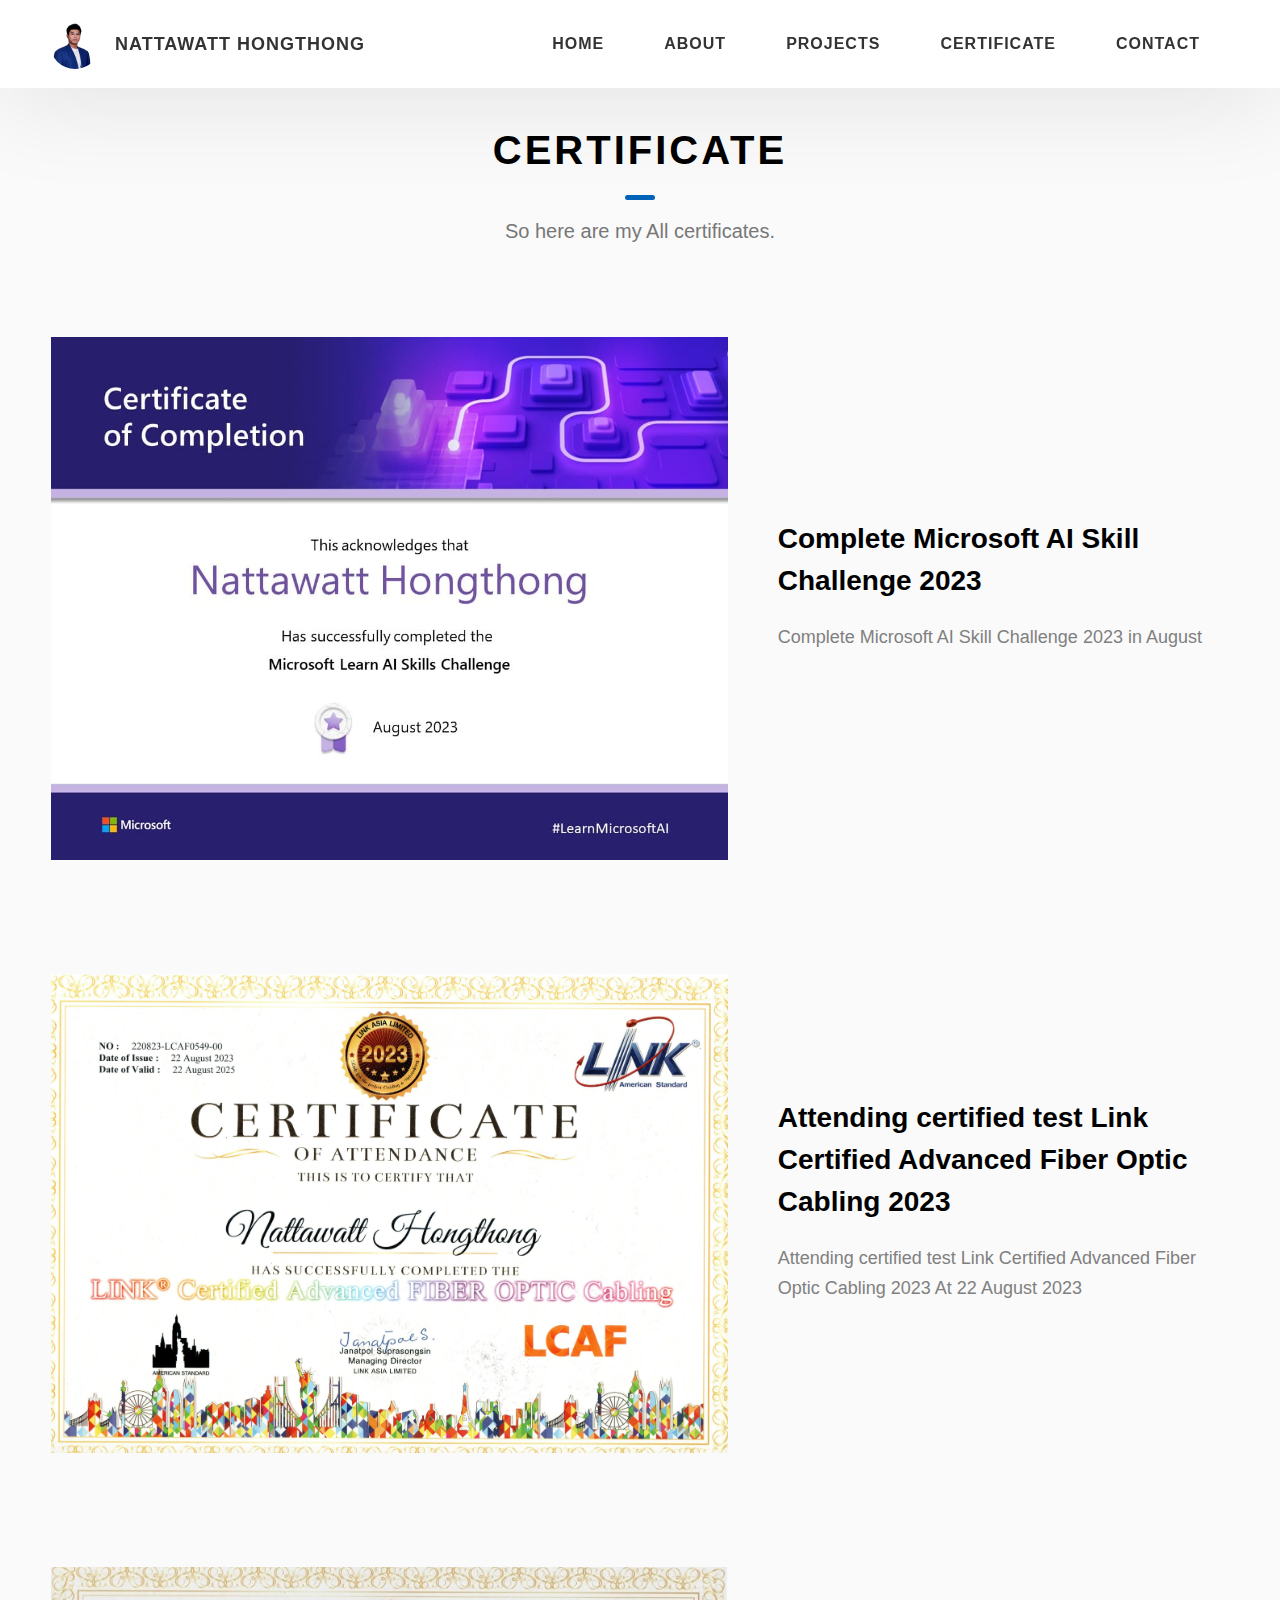
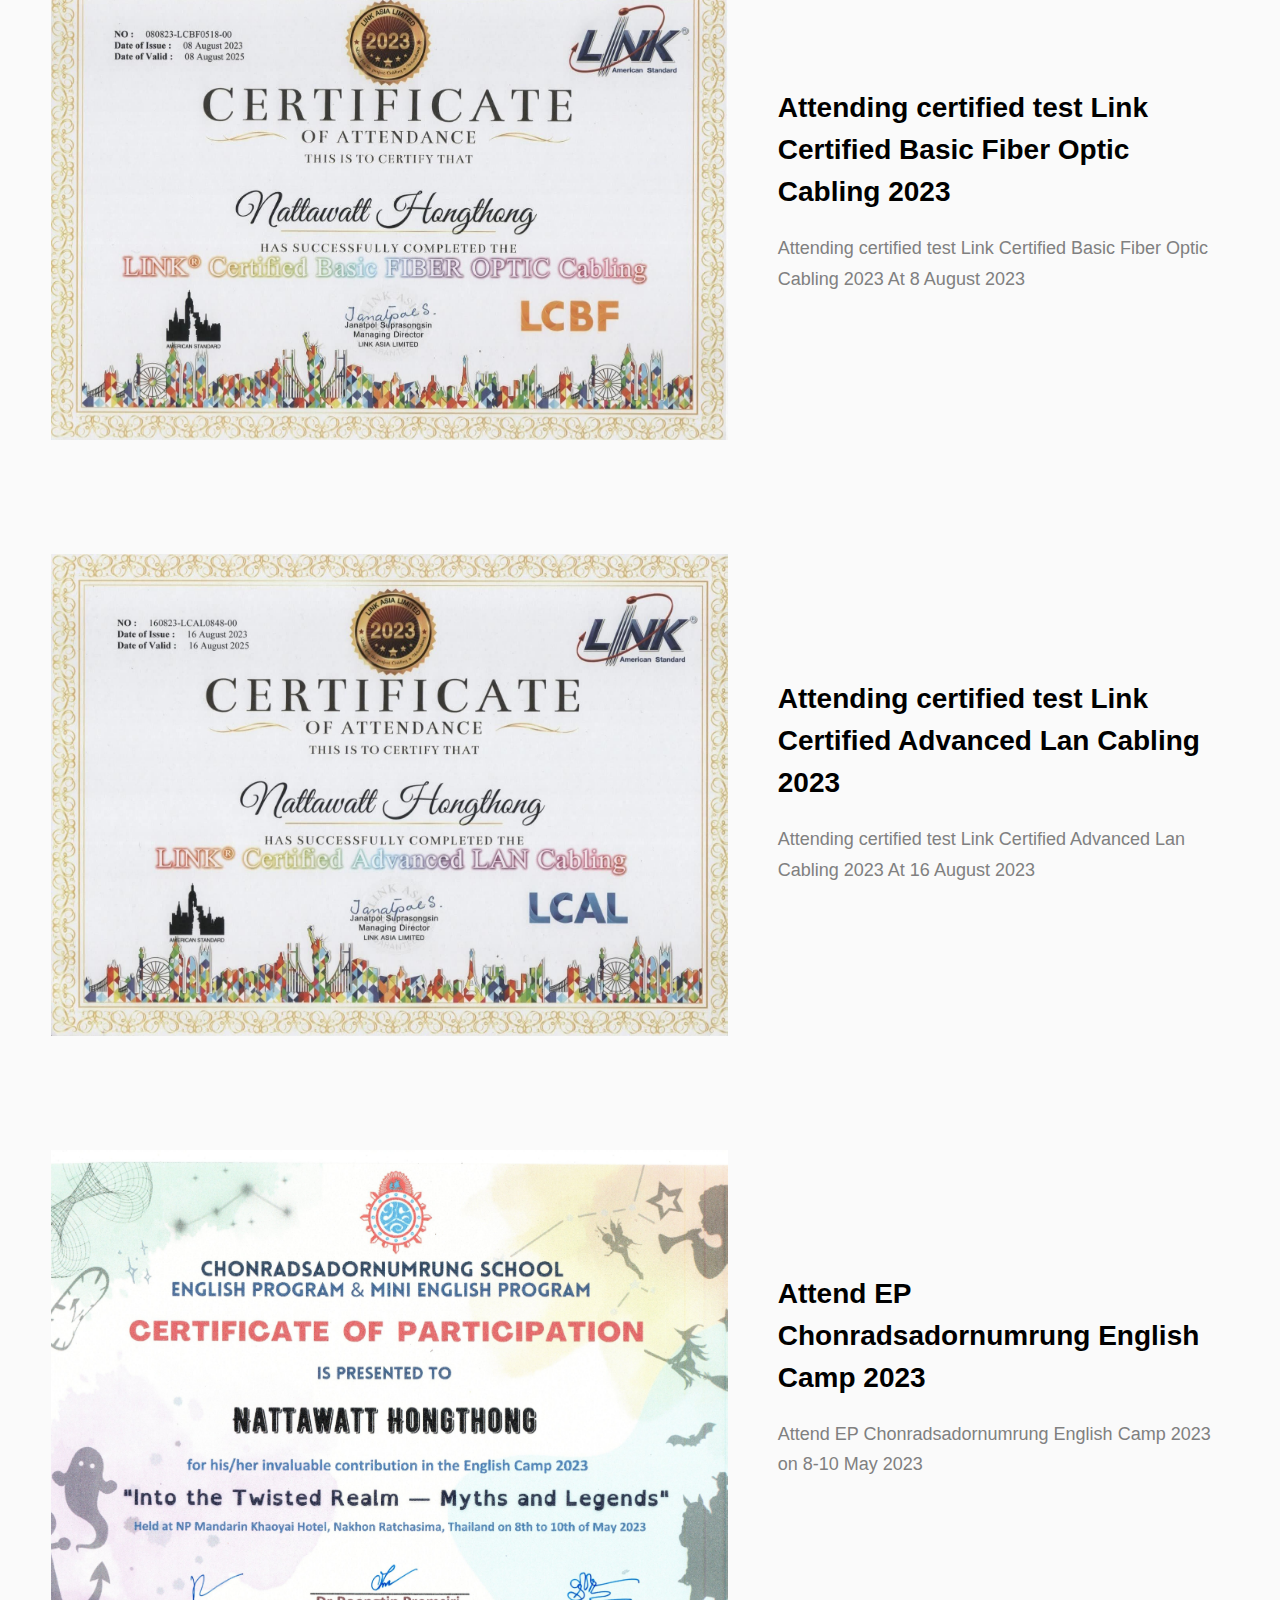
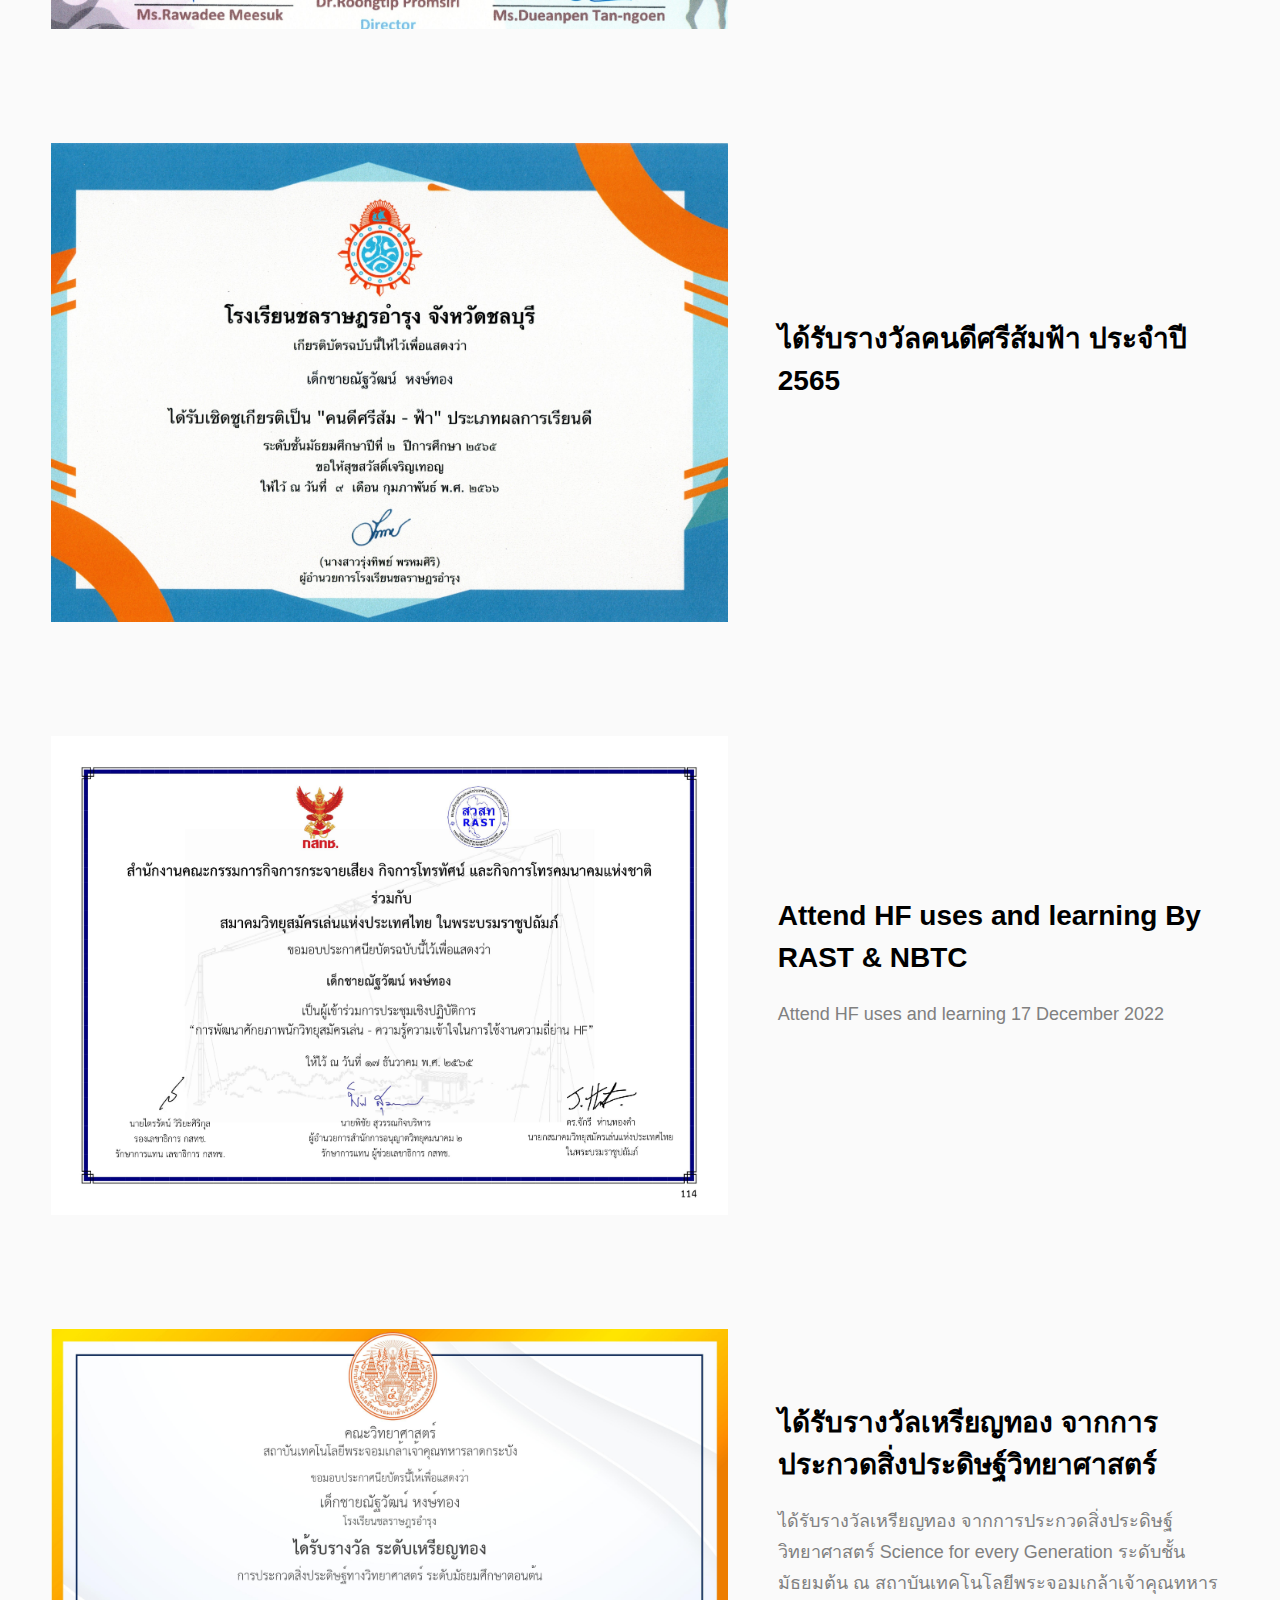
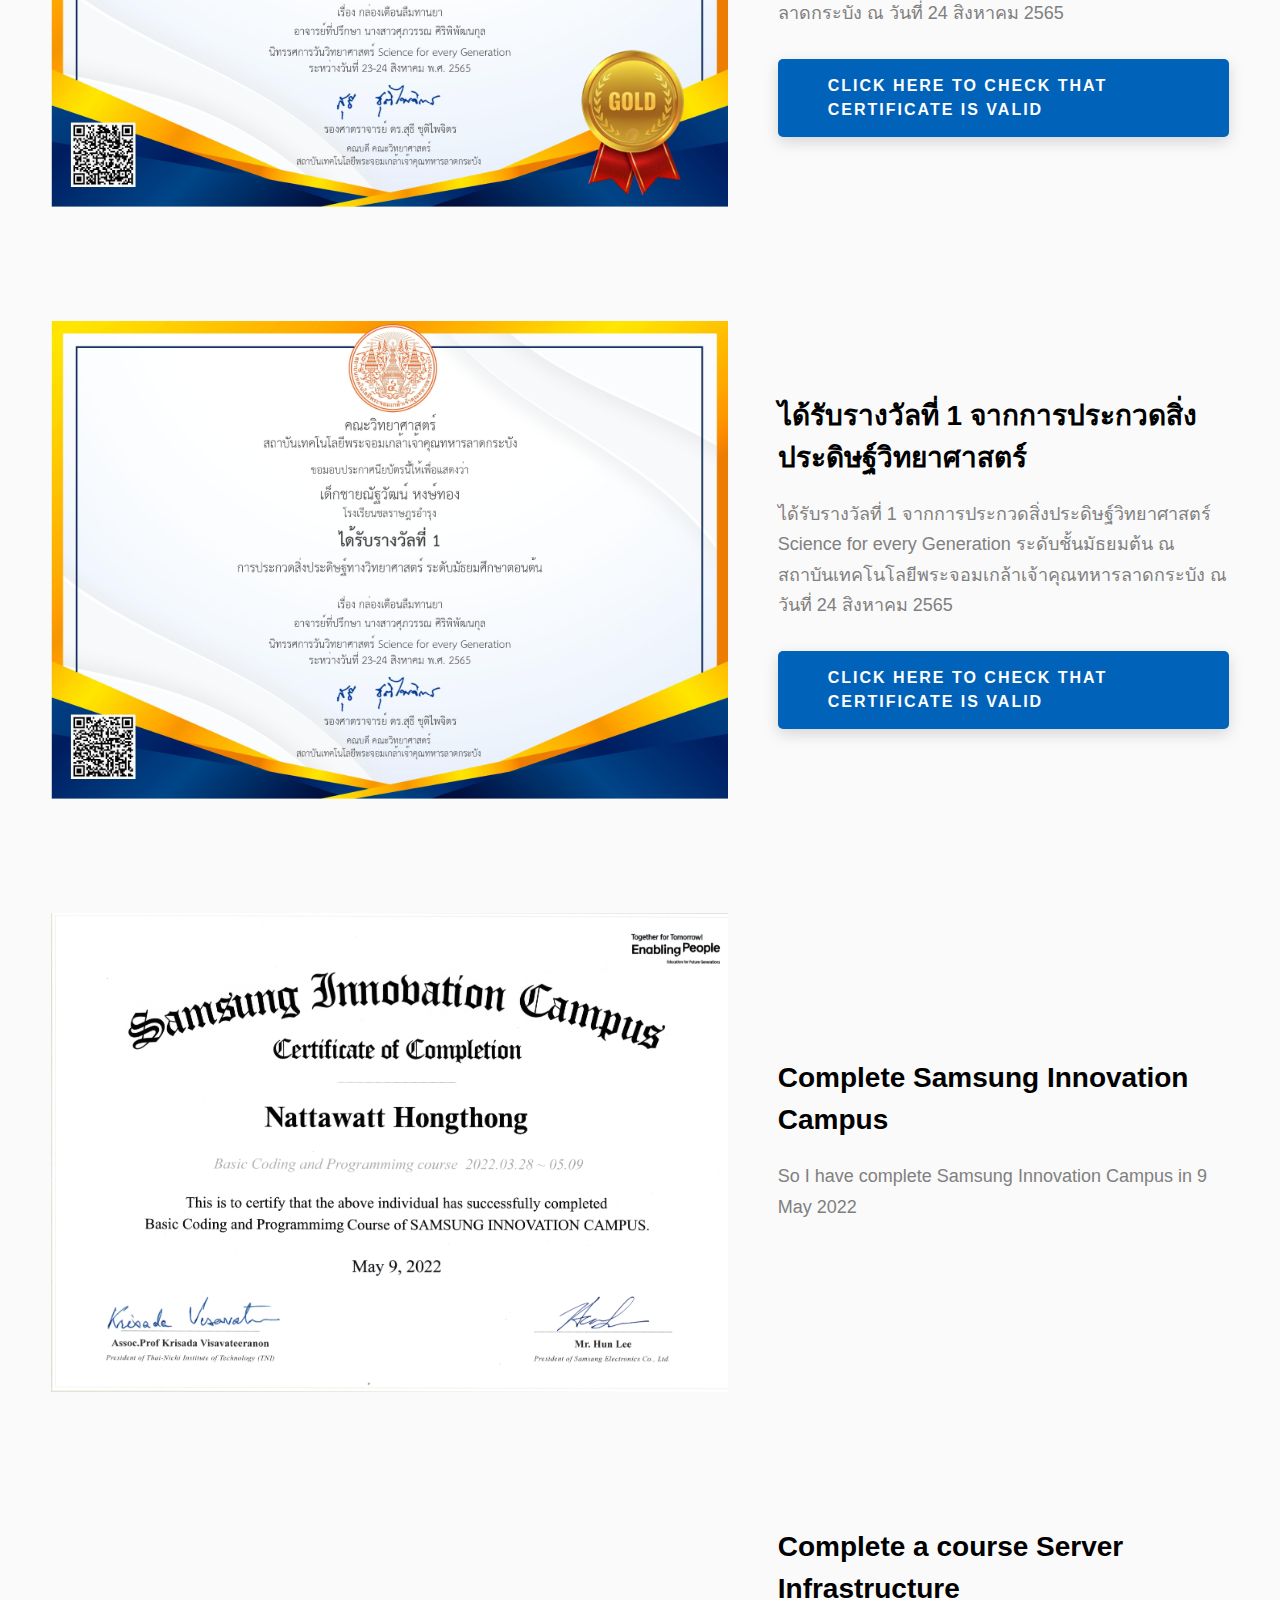
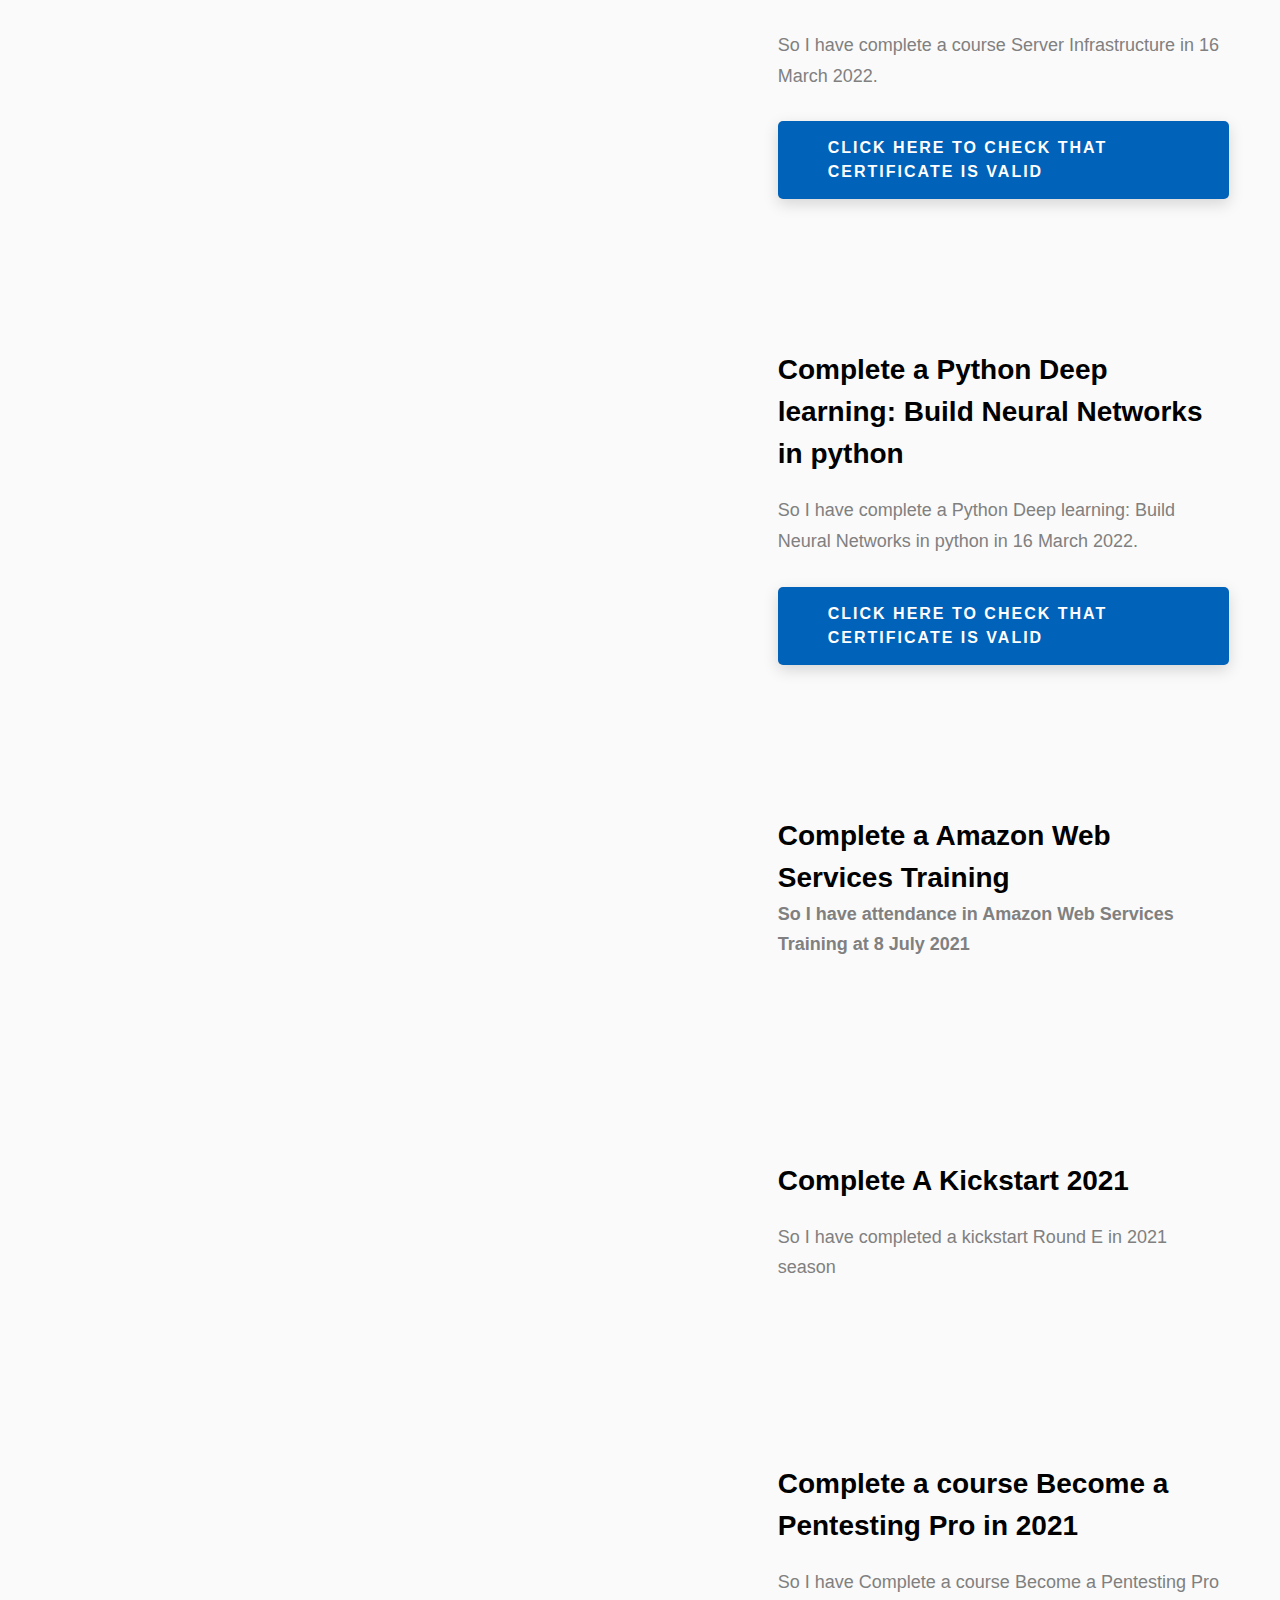
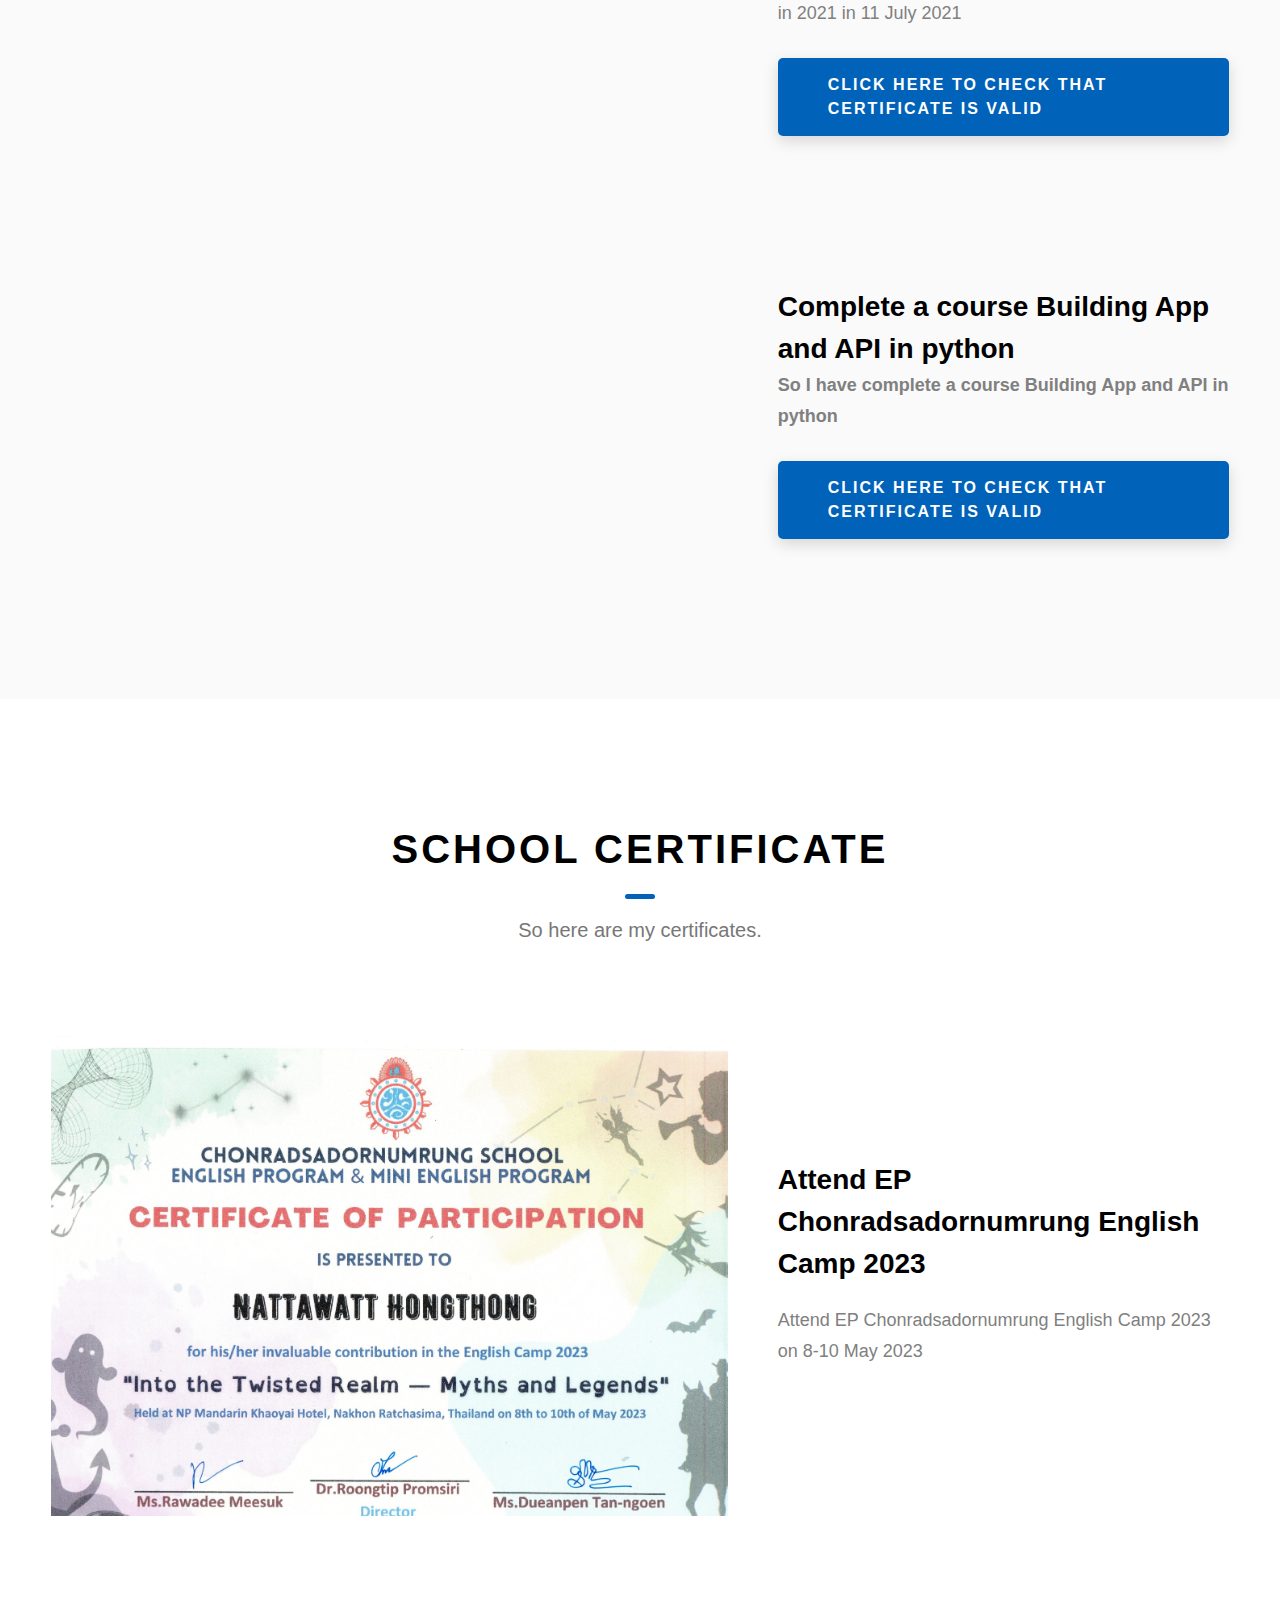
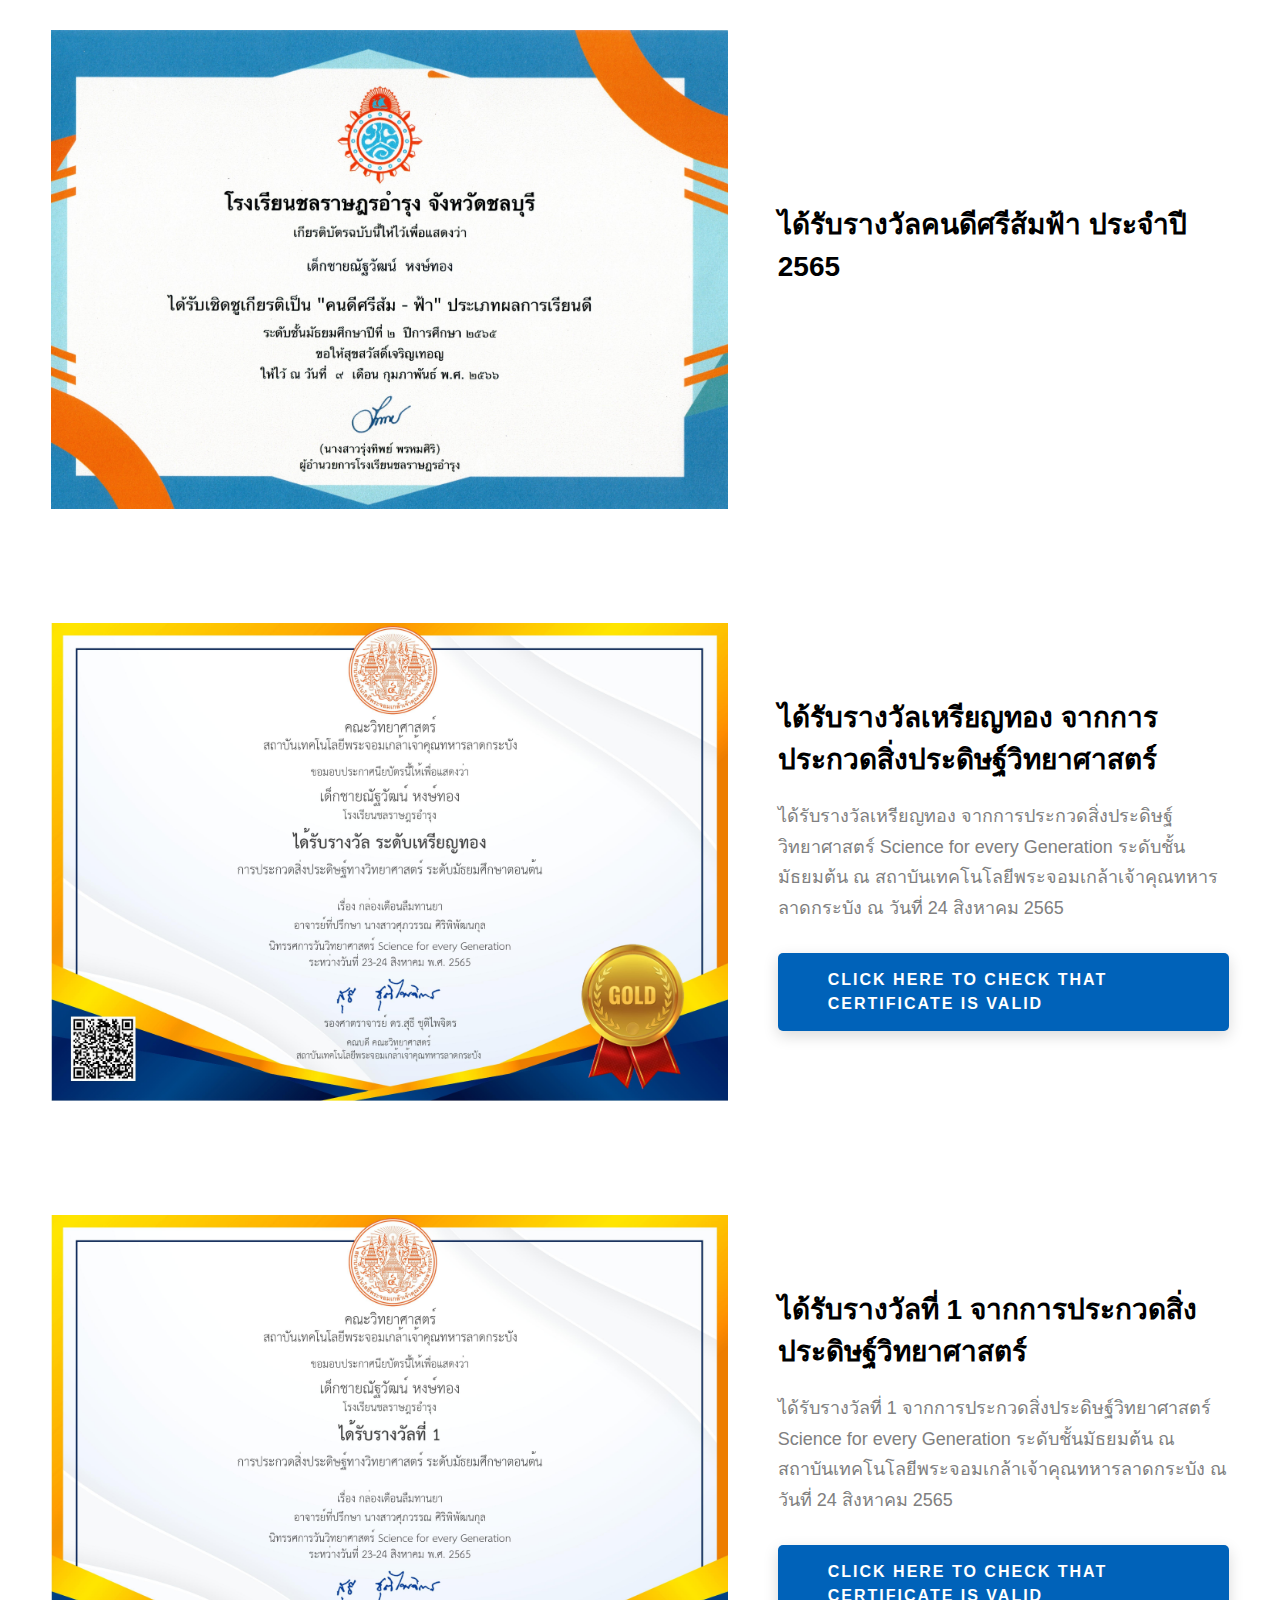
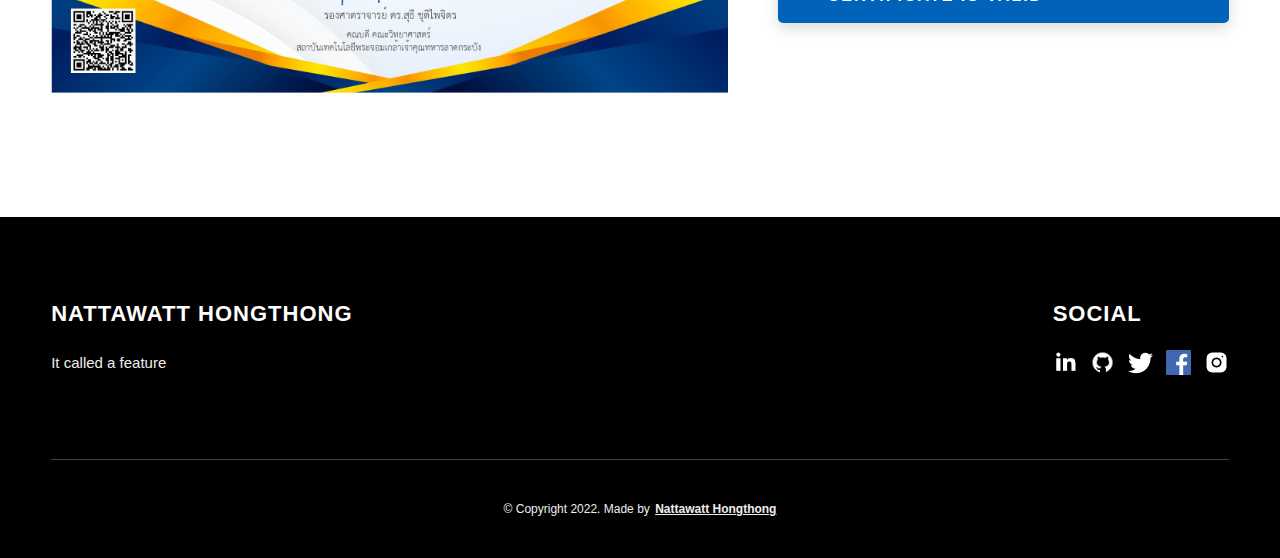
<file: archive/certificate.html>
<!DOCTYPE html>
<html lang="en">
  <head>
    <meta charset="UTF-8" />
    <meta name="viewport" content="width=device-width, initial-scale=1.0" />
    <meta http-equiv="X-UA-Compatible" content="ie=edge" />
    <meta name="author" content="Nattawatt Hongthong">
    <title>Nattawatt's Certificate</title>
    <meta name="description" content="Nattawatt Webpage & Portfolio" />

    <link rel="stylesheet" href="css/style.css" />

    <link rel="preconnect" href="https://fonts.googleapis.com" />
    <link rel="preconnect" href="https://fonts.gstatic.com" crossorigin />
    <link rel="stylesheet" href="https://fonts.googleapis.com/css2?family=Source+Sans+Pro:wght@400;600;700;900&display=swap" />

  </head>

  <body>
    <header class="header">
      <div class="header__content">
        <div class="header__logo-container">
          <div class="header__logo-img-cont">
            <img
              src="./assets/png/02.jpg"
              alt="Nattawatt Logo Image"
              class="header__logo-img"
            />
          </div>
          <span class="header__logo-sub">Nattawatt Hongthong</span>
        </div>
        <div class="header__main">
          <ul class="header__links">
            <li class="header__link-wrapper">
              <a href="./index.html" class="header__link"> Home </a>
            </li>
            <li class="header__link-wrapper">
              <a href="./index.html#about" class="header__link">About </a>
            </li>
            <li class="header__link-wrapper">
              <a href="./index.html#projects" class="header__link">
                Projects
              </a>
            </li>
            <li class="header__link-wrapper">
              <a href="./certificate.html#cer" class="header__link">
                  certificate
              </a>
            </li>
            <li class="header__link-wrapper">
              <a href="./index.html#contact" class="header__link"> 
                Contact 
              </a>
            </li>
          </ul>
          <div class="header__main-ham-menu-cont">
            <img
              src="./assets/svg/ham-menu.svg"
              alt="hamburger menu"
              class="header__main-ham-menu"
            />
            <img
              src="./assets/svg/ham-menu-close.svg"
              alt="hamburger menu close"
              class="header__main-ham-menu-close d-none"
            />
          </div>
        </div>
      </div>
      <div class="header__sm-menu">
        <div class="header__sm-menu-content">
          <ul class="header__sm-menu-links">
            <li class="header__sm-menu-link">
              <a href="./index.html"> Home </a>
            </li>

            <li class="header__sm-menu-link">
              <a href="./index.html#about"> About </a>
            </li>

            <li class="header__sm-menu-link">
              <a href="./index.html#projects"> Projects </a>
            </li>

            <li class="header__sm-menu-link">
              <a href="./certificate.html#cer"> Certificate </a>
            </li>

            <li class="header__sm-menu-link">
              <a href="./index.html#contact"> Contact </a>
            </li>

          </ul>
        </div>
      </div>
    </header>
    <section id="cer" class="about sec-pad">
      <div class="main-container">
        <h2 class="heading heading-sec heading-sec__mb-med">
          <span class="heading-sec__main">Certificate</span>
          <span class="heading-sec__sub">
           So here are my All certificates.
          </span>
        </h2>
        <div class="projects__content">
          <div class="projects__row">
            <div class="cert-img-cont">
              <img
                src="./assets/cerpic/Microsoft(1).jpg"
                alt="Certificate"
                class="cert-img"
                loading="lazy"
              />
            </div>
            <div class="projects__row-content">
              <h3 class="projects__row-content-title">Complete Microsoft AI Skill Challenge 2023</h3>
              <p class="projects__row-content-desc">
                Complete Microsoft AI Skill Challenge 2023 in August

              </p>
            </div>
          </div>
        <div class="projects__content">
          <div class="projects__row">
            <div class="cert-img-cont">
              <img
                src="./assets/cerpic/img (9).jpg"
                alt="Certificate"
                class="cert-img"
                loading="lazy"
              />
            </div>
            <div class="projects__row-content">
              <h3 class="projects__row-content-title">Attending certified test Link Certified Advanced Fiber Optic Cabling 2023 </h3>
              <p class="projects__row-content-desc">
                Attending certified test Link Certified Advanced Fiber Optic Cabling 2023 At 22 August 2023

              </p>
            </div>
          </div>
        <div class="projects__content">
          <div class="projects__row">
            <div class="cert-img-cont">
              <img
                src="./assets/cerpic/img (7).jpg"
                alt="Certificate"
                class="cert-img"
                loading="lazy"
              />
            </div>
            <div class="projects__row-content">
              <h3 class="projects__row-content-title">Attending certified test Link Certified Basic Fiber Optic Cabling 2023 </h3>
              <p class="projects__row-content-desc">
                Attending certified test Link Certified Basic Fiber Optic Cabling 2023 At 8 August 2023

              </p>
            </div>
          </div>
        <div class="projects__content">
          <div class="projects__row">
            <div class="cert-img-cont">
              <img
                src="./assets/cerpic/img (8).jpg"
                alt="Certificate"
                class="cert-img"
                loading="lazy"
              />
            </div>
            <div class="projects__row-content">
              <h3 class="projects__row-content-title">Attending certified test Link Certified Advanced Lan Cabling 2023 </h3>
              <p class="projects__row-content-desc">
                Attending certified test Link Certified Advanced Lan Cabling 2023 At 16 August 2023

              </p>
            </div>
          </div>
          <div class="projects__content">
            <div class="projects__row">
              <div class="cert-img-cont">
                <img
                  src="./assets/cerpic/img (5).jpg"
                  alt="Certificate"
                  class="cert-img"
                  loading="lazy"
                />
              </div>
              <div class="projects__row-content">
                <h3 class="projects__row-content-title">Attend EP Chonradsadornumrung English Camp 2023</h3>
                <p class="projects__row-content-desc">
                  Attend EP Chonradsadornumrung English Camp 2023 on 8-10 May 2023
                </p>
              </div>
            </div>
          <div class="projects__content">
            <div class="projects__row">
              <div class="cert-img-cont">
                <img
                  src="./assets/cerpic/img (10).jpg"
                  alt="Certificate"
                  class="cert-img"
                  loading="lazy"
                />
              </div>
              <div class="projects__row-content">
                <h3 class="projects__row-content-title">ได้รับรางวัลคนดีศรีส้มฟ้า ประจำปี 2565</h3>
                <p class="projects__row-content-desc">
                  
                </p>
              </div>
            </div>

        <div class="projects__content">
          <div class="projects__row">
            <div class="cert-img-cont">
              <img
                src="./assets/cerpic/cert-11465.jpg"
                alt="Certificate"
                class="cert-img"
                loading="lazy"
              />
            </div>
            <div class="projects__row-content">
              <h3 class="projects__row-content-title">Attend HF uses and learning By RAST & NBTC</h3>
              <p class="projects__row-content-desc">
                Attend HF uses and learning 17 December 2022
              </p>
            </div>
          </div>
          <div class="projects__content">
            <div class="projects__row">
              <div class="cert-img-cont">
                <img
                  src="./assets/cerpic/sci_proj_kmitl (1).jpg"
                  alt="Certificate"
                  class="cert-img"
                  loading="lazy"
                />
              </div>
              <div class="projects__row-content">
                <h3 class="projects__row-content-title">ได้รับรางวัลเหรียญทอง จากการประกวดสิ่งประดิษฐ์วิทยาศาสตร์</h3>
                <p class="projects__row-content-desc">
                  ได้รับรางวัลเหรียญทอง จากการประกวดสิ่งประดิษฐ์วิทยาศาสตร์ Science for every Generation ระดับชั้นมัธยมต้น ณ สถาบันเทคโนโลยีพระจอมเกล้าเจ้าคุณทหารลาดกระบัง ณ วันที่ 24 สิงหาคม 2565
          
  
                </p>
                <a
                href="https://scica.science.kmitl.ac.th/cert-info/a6dbe094-49b9-403b-a6c9-2f2b028e6b37"
                class="btn btn--med btn--theme dynamicBgClr"
                target="_blank"
                >Click here to check that certificate is valid</a
              >
              </div>
             <!----> 
            </div>
            <div class="projects__content">
              <div class="projects__row">
                <div class="cert-img-cont">
                  <img
                    src="./assets/cerpic/sci_proj_kmitl (3).jpg"
                    alt="Certificate"
                    class="cert-img"
                    loading="lazy"
                  />
                </div>
                <div class="projects__row-content">
                  <h3 class="projects__row-content-title">ได้รับรางวัลที่ 1 จากการประกวดสิ่งประดิษฐ์วิทยาศาสตร์</h3>
                  <p class="projects__row-content-desc">
                    ได้รับรางวัลที่ 1 จากการประกวดสิ่งประดิษฐ์วิทยาศาสตร์ Science for every Generation ระดับชั้นมัธยมต้น ณ สถาบันเทคโนโลยีพระจอมเกล้าเจ้าคุณทหารลาดกระบัง ณ วันที่ 24 สิงหาคม 2565
            
    
                  </p>
                  <a
                  href="https://scica.science.kmitl.ac.th/cert-info/c093a11a-1ec4-4b18-ac99-d28f9e3b6868"
                  class="btn btn--med btn--theme dynamicBgClr"
                  target="_blank"
                  >Click here to check that certificate is valid</a
                >
                </div>
              </div>

        <div class="projects__content">
          <div class="projects__row">
            <div class="cert-img-cont">
              <img
                src="./assets/cerpic/samsunginnovationcamp.jpg"
                alt="Certificate"
                class="cert-img"
                loading="lazy"
              />
            </div>
            <div class="projects__row-content">
              <h3 class="projects__row-content-title">Complete Samsung Innovation Campus</h3>
              <p class="projects__row-content-desc">
                So I have complete Samsung Innovation Campus in 9 May 2022

              </p>
            </div>
          </div>
        
            <div class="projects__content">
                <div class="projects__row">
                  <div class="cert-img-cont">
                    <img
                      src="./assets/cerpic/serverinstructure.jpg"
                      alt="Certificate"
                      class="cert-img"
                      loading="lazy"
                    />
                  </div>
                  <div class="projects__row-content">
                    <h3 class="projects__row-content-title">Complete a course Server Infrastructure</h3>
                    <p class="projects__row-content-desc">
                      So I have complete a course Server Infrastructure in 16 March 2022.
                      <!--<a rel="noreferrer" target="_blank" href="https://www.udemy.com/certificate/UC-4bf8fb3e-49f0-4a3f-96af-18f27344fd9d/"-->
                      
                    </p>
                  <a
                    href="https://www.udemy.com/certificate/UC-4bf8fb3e-49f0-4a3f-96af-18f27344fd9d/"
                    class="btn btn--med btn--theme dynamicBgClr"
                    target="_blank"
                    >Click here to check that certificate is valid</a
                  >
                </div>
                </div>


              <div class="projects__content">
                <div class="projects__row">
                  <div class="cert-img-cont">
                    <img
                      src="./assets/cerpic/deeplearningpthon.jpg"
                      alt="Certificate"
                      class="cert-img"
                      loading="lazy"
                    />
                  </div>
                  <div class="projects__row-content">
                    <h3 class="projects__row-content-title">Complete a Python Deep learning: Build Neural Networks in python</h3>
                    <p class="projects__row-content-desc">
                      So I have complete a Python Deep learning: Build Neural Networks in python in 16 March 2022.
                      
                    </p>
                  <a
                    href="https://www.udemy.com/certificate/UC-c7f41b5d-b639-4f14-ae64-3326e3cbba4e/"
                    class="btn btn--med btn--theme dynamicBgClr"
                    target="_blank"
                    >Click here to check that certificate is valid</a
                  >
                </div>
                </div>
      
        <div class="projects__content">
          <div class="projects__row">
            <div class="cert-img-cont">
              <img
                src="./assets/cerpic/amazon.jpg"
                alt="Certificate"
                class="cert-img"
                loading="lazy"
              />
            </div>
            <div class="projects__row-content">
              <h3 class="projects__row-content-title">Complete a Amazon Web Services Training</hh3>
              <p class="projects__row-content-desc">
                So I have attendance in Amazon Web Services Training at 8 July 2021
                
              </p>
            </div>
          </div>


          <div class="projects__content">
            <div class="projects__row">
              <div class="cert-img-cont">
                <img
                  src="./assets/cerpic/cergoogle2021.png"
                  alt="Certificate"
                  class="cert-img"
                  loading="lazy"
                />
              </div>
              <div class="projects__row-content">
                <h3 class="projects__row-content-title">Complete A Kickstart 2021</h3>
                <p class="projects__row-content-desc">
                  So I have completed a kickstart Round E in 2021 season
  
                </p>
              </div>
            </div>
  

    
        <div class="projects__content">
          <div class="projects__row">
            <div class="cert-img-cont">
              <img
                src="./assets/cerpic/cerpic001.jpg"
                alt="Certificate"
                class="cert-img"
                loading="lazy"
              />
            </div>
            <div class="projects__row-content">
              <h3 class="projects__row-content-title">Complete a course Become a Pentesting Pro in 2021</h3>
              <p class="projects__row-content-desc">
                So I have Complete a course Become a Pentesting Pro in 2021 in 11 July 2021
              </p>
              <a
                  href="https://www.udemy.com/certificate/UC-deffd701-d627-4431-ab15-ae7930b9eb24/"
                  class="btn btn--med btn--theme dynamicBgClr"
                  target="_blank"
                  >Click here to check that certificate is valid</a
                >
            </div>
          </div>

            <div class="projects__content">
              <div class="projects__row">
                <div class="cert-img-cont">
                  <img
                    src="./assets/cerpic/SQLiteanddatabases.jpg"
                    alt="Certificate"
                    class="cert-img"
                    loading="lazy"
                  />
                </div>
                <div class="projects__row-content">
                  <h3 class="projects__row-content-title">Complete a course Building App and API in python</hh3>
                  <p class="projects__row-content-desc">
                    So I have complete a course Building App and API in python 
                    
                  </p>
                  <a
                  href="https://www.udemy.com/certificate/UC-04251572-6539-4607-b362-063cb6cabfca/"
                  class="btn btn--med btn--theme dynamicBgClr"
                  target="_blank"
                  >Click here to check that certificate is valid</a
                >
                </div>
            
              </div>
                
             
    </section>
    <section id="school_cer" class="school sec-pad">
      <div class="main-container">
        <h2 class="heading heading-sec heading-sec__mb-med">
          <span class="heading-sec__main">School Certificate</span>
          <div class="main-container">
              <span class="heading-sec__sub">
               So here are my certificates.
              </span>
            </h2>
            <div class="projects__content">
              <div class="projects__row">
                <div class="cert-img-cont">
                  <img
                    src="./assets/cerpic/img (5).jpg"
                    alt="Certificate"
                    class="cert-img"
                    loading="lazy"
                  />
                </div>
                <div class="projects__row-content">
                  <h3 class="projects__row-content-title">Attend EP Chonradsadornumrung English Camp 2023</h3>
                  <p class="projects__row-content-desc">
                    Attend EP Chonradsadornumrung English Camp 2023 on 8-10 May 2023
                  </p>
                </div>
              </div>
            <div class="projects__content">
              <div class="projects__row">
                <div class="cert-img-cont">
                  <img
                    src="./assets/cerpic/img (10).jpg"
                    alt="Certificate"
                    class="cert-img"
                    loading="lazy"
                  />
                </div>
                <div class="projects__row-content">
                  <h3 class="projects__row-content-title">ได้รับรางวัลคนดีศรีส้มฟ้า ประจำปี 2565</h3>
                  <p class="projects__row-content-desc">
                    
                  </p>
                </div>
              </div>
    
            <div class="projects__content">
              <div class="projects__row">
                <div class="cert-img-cont">
                  <img
                    src="./assets/cerpic/sci_proj_kmitl (1).jpg"
                    alt="Certificate"
                    class="cert-img"
                    loading="lazy"
                  />
                </div>
                <div class="projects__row-content">
                  <h3 class="projects__row-content-title">ได้รับรางวัลเหรียญทอง จากการประกวดสิ่งประดิษฐ์วิทยาศาสตร์</h3>
                  <p class="projects__row-content-desc">
                    ได้รับรางวัลเหรียญทอง จากการประกวดสิ่งประดิษฐ์วิทยาศาสตร์ Science for every Generation ระดับชั้นมัธยมต้น ณ สถาบันเทคโนโลยีพระจอมเกล้าเจ้าคุณทหารลาดกระบัง ณ วันที่ 24 สิงหาคม 2565
            
    
                  </p>
                  <a
                  href="https://scica.science.kmitl.ac.th/cert-info/a6dbe094-49b9-403b-a6c9-2f2b028e6b37"
                  class="btn btn--med btn--theme dynamicBgClr"
                  target="_blank"
                  >Click here to check that certificate is valid</a
                >
                </div>
               <!----> 
              </div>
              <div class="projects__content">
                <div class="projects__row">
                  <div class="cert-img-cont">
                    <img
                      src="./assets/cerpic/sci_proj_kmitl (3).jpg"
                      alt="Certificate"
                      class="cert-img"
                      loading="lazy"
                    />
                  </div>
                  <div class="projects__row-content">
                    <h3 class="projects__row-content-title">ได้รับรางวัลที่ 1 จากการประกวดสิ่งประดิษฐ์วิทยาศาสตร์</h3>
                    <p class="projects__row-content-desc">
                      ได้รับรางวัลที่ 1 จากการประกวดสิ่งประดิษฐ์วิทยาศาสตร์ Science for every Generation ระดับชั้นมัธยมต้น ณ สถาบันเทคโนโลยีพระจอมเกล้าเจ้าคุณทหารลาดกระบัง ณ วันที่ 24 สิงหาคม 2565
              
      
                    </p>
                    <a
                    href="https://scica.science.kmitl.ac.th/cert-info/c093a11a-1ec4-4b18-ac99-d28f9e3b6868"
                    class="btn btn--med btn--theme dynamicBgClr"
                    target="_blank"
                    >Click here to check that certificate is valid</a
                  >
                  </div>
                </div>
        
    </section>
    <footer class="main-footer">
      <div class="main-container">
        <div class="main-footer__upper">
          <div class="main-footer__row main-footer__row-1">
            <h2 class="heading heading-sm main-footer__heading-sm">
              <span>Social</span>
            </h2>
            <div class="main-footer__social-cont">
              <a target="_blank" rel="noreferrer" href="https://www.linkedin.com/in/nattawatt-hongthong/">
                <img
                  class="main-footer__icon"
                  src="./assets/png/linkedin-ico.png"
                  alt="icon"
                />
              </a>
              <a target="_blank" rel="noreferrer" href="https://github.com/RealNattawattHongthong">
                <img
                  class="main-footer__icon"
                  src="./assets/png/github-ico.png"
                  alt="icon"
                />
              </a>
              <a target="_blank" rel="noreferrer" href="https://twitter.com/nattawatt17">
                <img
                  class="main-footer__icon"
                  src="./assets/png/twitter-ico.png"
                  alt="icon"
                />
              </a>
              <a target="_blank" rel="noreferrer" href="https://facebook.com/nattawatt.hongthong">
                <img
                  class="main-footer__icon"
                  src="./assets/png/fb-ico.png"
                  alt="icon"
                />
              </a>
              <a target="_blank" rel="noreferrer" href="https://instagram.com/nattawatthongthong">
                <img
                  class="main-footer__icon main-footer__icon--mr-none"
                  src="./assets/png/insta-ico.png"
                  alt="icon"
                />
              </a>
            </div>
          </div>
          <div class="main-footer__row main-footer__row-2">
            <h4 class="heading heading-sm text-lt">Nattawatt Hongthong</h4>
            <p class="main-footer__short-desc">
              It called a feature
            </p>
          </div>
        </div>

        <div class="main-footer__lower">
          &copy; Copyright 2022. Made by
          <a rel="noreferrer" target="_blank" href="https://nattawatt.com"
            >Nattawatt Hongthong</a
          >
        </div>
      </div>
    </footer>
    <script src="./cookie.js" type="text/javascript"></script>
    <script src="./index.js"></script>
  </body>
</html>
</file>
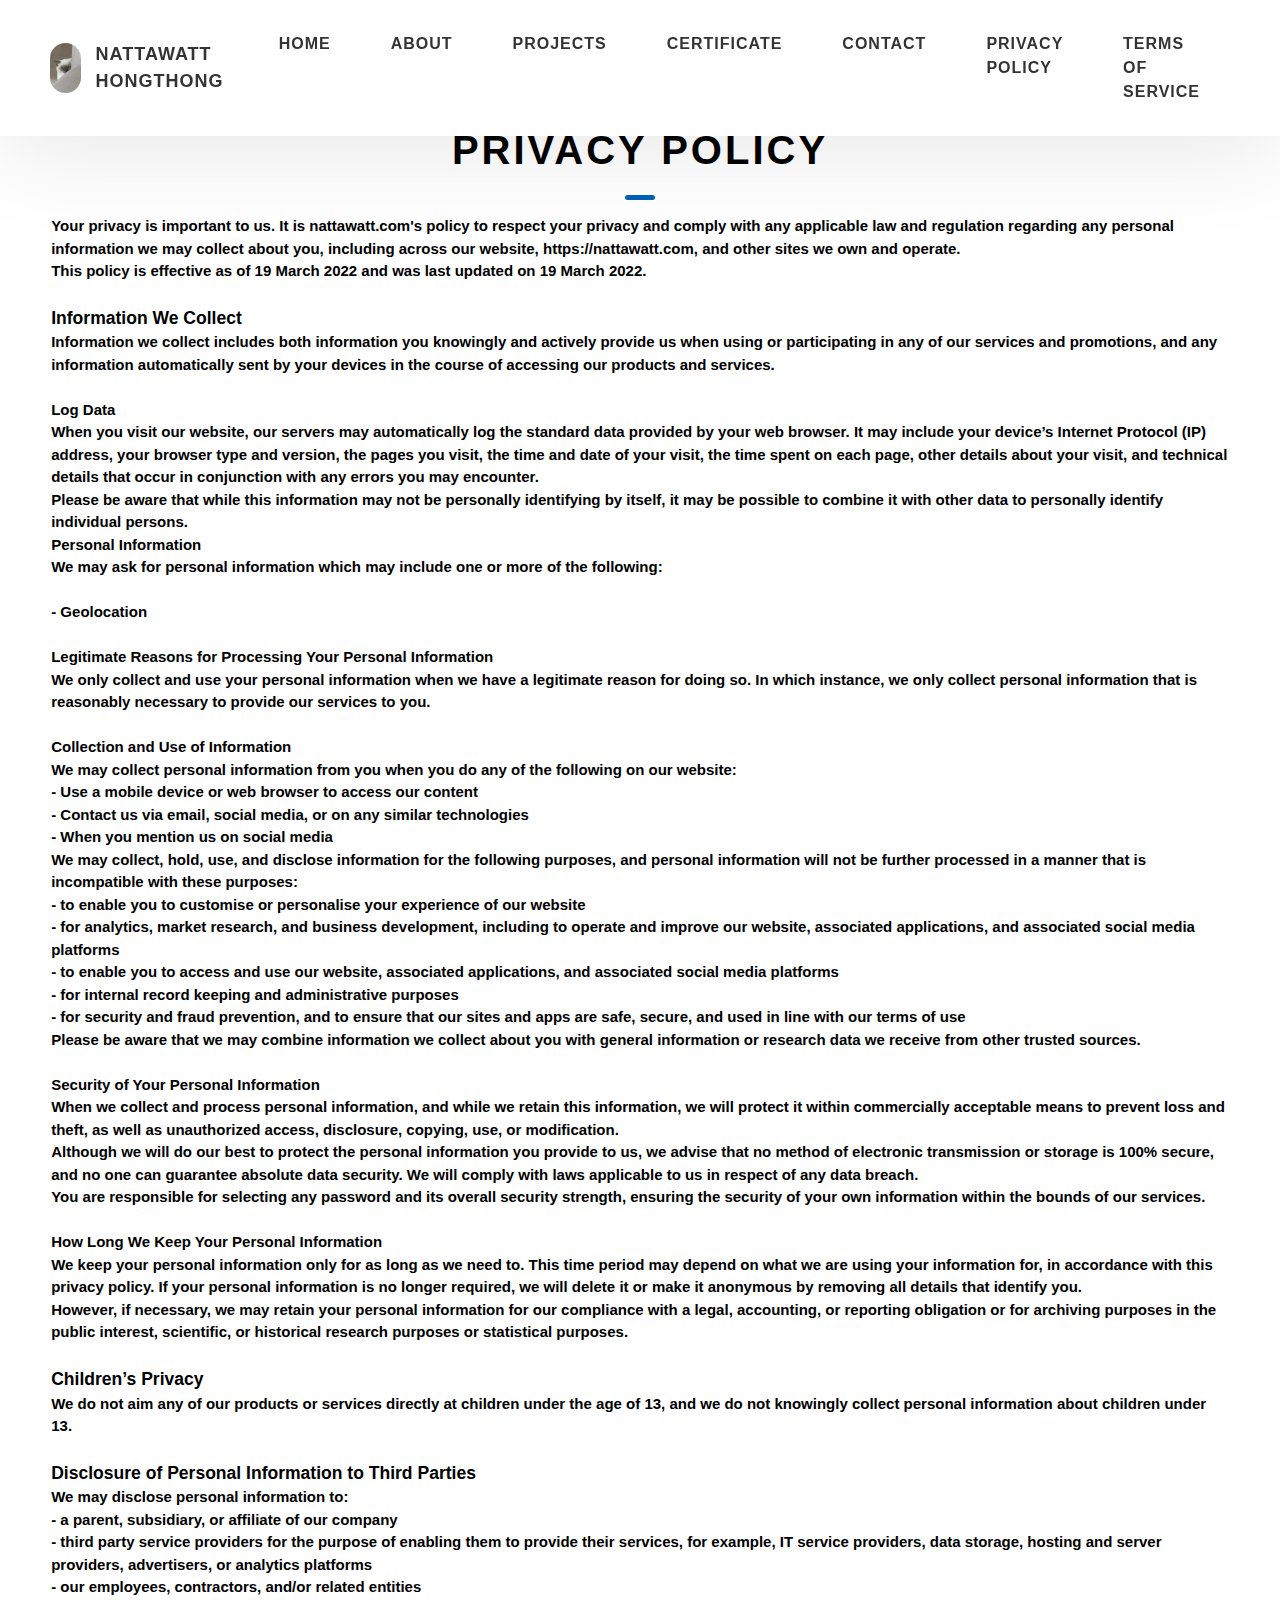
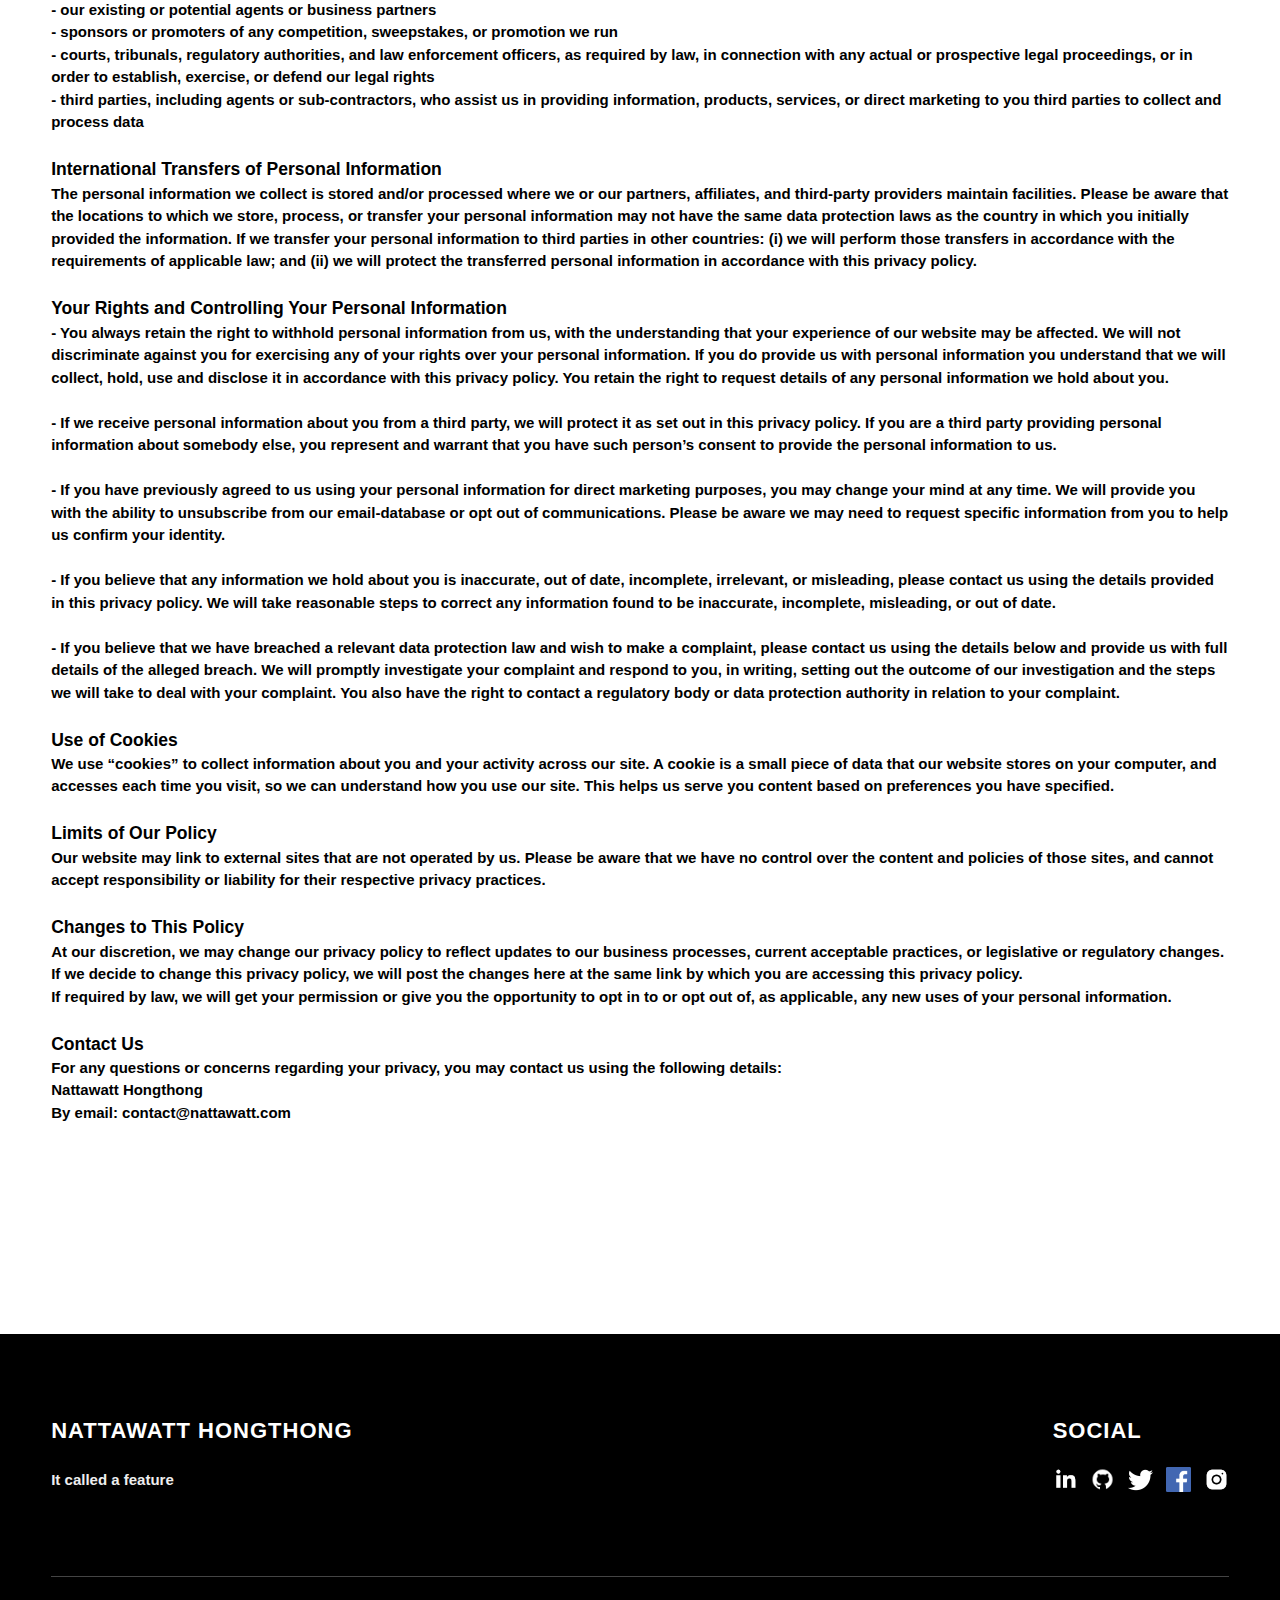
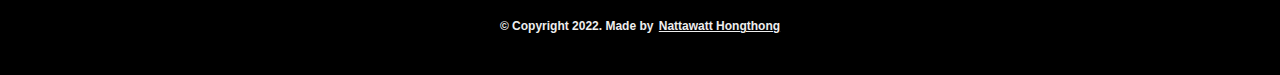
<file: archive/policy.html>
<!DOCTYPE html>
<html lang="en">
  <head>
    <meta charset="UTF-8" />
    <meta name="viewport" content="width=device-width, initial-scale=1.0" />
    <meta http-equiv="X-UA-Compatible" content="ie=edge" />
    <meta name="author" content="Nattawatt Hongthong">
    <title>Privacy Policy</title>
    <meta name="description" content="Nattawatt Webpage & Portfolio" />

    <link rel="stylesheet" href="css/style.css" />

    <link rel="preconnect" href="https://fonts.googleapis.com" />
    <link rel="preconnect" href="https://fonts.gstatic.com" crossorigin />
    <link rel="stylesheet" href="https://fonts.googleapis.com/css2?family=Source+Sans+Pro:wght@400;600;700;900&display=swap" />

  </head>

  <body>
    <header class="header">
      <div class="header__content">
        <div class="header__logo-container">
          <div class="header__logo-img-cont">
            <img
              src="./assets/png/kiddo.jpg"
              alt="Nattawatt Logo Image"
              class="header__logo-img"
            />
          </div>
          <span class="header__logo-sub">Nattawatt Hongthong</span>
        </div>
        <div class="header__main">
          <ul class="header__links">
            <li class="header__link-wrapper">
              <a href="./index.html" class="header__link"> Home </a>
            </li>
            <li class="header__link-wrapper">
              <a href="./index.html#about" class="header__link">About </a>
            </li>
            <li class="header__link-wrapper">
              <a href="./index.html#projects" class="header__link">
                Projects
              </a>
            </li>
            <li class="header__link-wrapper">
                <a href="./certificate.html" class="header__link">
                    Certificate
                </a>
              </li>
            <li class="header__link-wrapper">
              <a href="./index.html#contact" class="header__link"> 
                Contact
               </a>
            </li>
            <li class="header__link-wrapper">
              <a href="./policy.html" class="header__link">
                Privacy Policy 
              </a>
            </li>
            <li class="header__link-wrapper">
              <a href="./terms.html" class="header__link"> Terms Of Service </a>
            </li>
          </ul>
          <div class="header__main-ham-menu-cont">
            <img
              src="./assets/svg/ham-menu.svg"
              alt="hamburger menu"
              class="header__main-ham-menu"
            />
            <img
              src="./assets/svg/ham-menu-close.svg"
              alt="hamburger menu close"
              class="header__main-ham-menu-close d-none"
            />
          </div>
        </div>
      </div>
      <div class="header__sm-menu">
        <div class="header__sm-menu-content">
          <ul class="header__sm-menu-links">
            <li class="header__sm-menu-link">
              <a href="./index.html"> Home </a>
            </li>

            <li class="header__sm-menu-link">
              <a href="./index.html#about"> About </a>
            </li>

            <li class="header__sm-menu-link">
              <a href="./certificate.html"> Certificate </a>
            </li>

            <li class="header__sm-menu-link">
              <a href="./index.html#contact"> Contact </a>
            </li>

            <li class="header__sm-menu-link">
              <a href="./policy.html"> Privacy Policy </a>
            </li>

            <li class="header__sm-menu-link">
              <a href="./terms.html"> Terms Of Service </a>
            </li>
          </ul>
        </div>
      </div>
    </header>
      </section>
    
    <section id="policy" class="policy sec-pad">
      <div class="main-container">
        <h2 class="heading heading-sec heading-sec__mb-med">
          <span class="heading-sec__main">Privacy Policy</span>
          <strong class="heading-thr__sub">
            <span>
<p>Your privacy is important to us. It is nattawatt.com&#39;s policy to respect your privacy and comply with any applicable law and regulation regarding any personal information we may collect about you, including across our website, <a href="https://nattawatt.com">https://nattawatt.com</a>, and other sites we own and operate. </p>
<p>This policy is effective as of 19 March 2022 and was last updated on 19 March 2022. </p>
<br>
<h3>Information We Collect</h3>
<p>Information we collect includes both information you knowingly and actively provide us when using or participating in any of our services and promotions, and any information automatically sent by your devices in the course of accessing our products and services. </p>
<br>
<h4>Log Data</h4>
<p>When you visit our website, our servers may automatically log the standard data provided by your web browser. It may include your device’s Internet Protocol (IP) address, your browser type and version, the pages you visit, the time and date of your visit, the time spent on each page, other details about your visit, and technical details that occur in conjunction with any errors you may encounter. </p>
<p>Please be aware that while this information may not be personally identifying by itself, it may be possible to combine it with other data to personally identify individual persons. </p>
<h4>Personal Information</h4>
<p>We may ask for personal information which may include one or more of the following: </p>
<br>
<ul>
   <li> -  Geolocation</li>
</ul>
<br>
<h4>Legitimate Reasons for Processing Your Personal Information</h4>
<p>We only collect and use your personal information when we have a legitimate reason for doing so. In which instance, we only collect personal information that is reasonably necessary to provide our services to you. </p>
<br>
<h4>Collection and Use of Information</h4>
<p>We may collect personal information from you when you do any of the following on our website: </p>
<ul>
   <li> - Use a mobile device or web browser to access our content</li>
   <li> - Contact us via email, social media, or on any similar technologies</li>
   <li> - When you mention us on social media</li>
</ul>
<p>We may collect, hold, use, and disclose information for the following purposes, and personal information will not be further processed in a manner that is incompatible with these purposes: </p>
<ul>
   <li> - to enable you to customise or personalise your experience of our website </li>
   <li> - for analytics, market research, and business development, including to operate and improve our website, associated applications, and associated social media platforms</li>
   <li> - to enable you to access and use our website, associated applications, and associated social media platforms</li>
   <li> - for internal record keeping and administrative purposes</li>
   <li> - for security and fraud prevention, and to ensure that our sites and apps are safe, secure, and used in line with our terms of use</li>
</ul>
<p>Please be aware that we may combine information we collect about you with general information or research data we receive from other trusted sources. </p>
<br>
<h4>Security of Your Personal Information</h4>
<p>When we collect and process personal information, and while we retain this information, we will protect it within commercially acceptable means to prevent loss and theft, as well as unauthorized access, disclosure, copying, use, or modification. </p>
<p>Although we will do our best to protect the personal information you provide to us, we advise that no method of electronic transmission or storage is 100% secure, and no one can guarantee absolute data security. We will comply with laws applicable to us in respect of any data breach. </p>
<p>You are responsible for selecting any password and its overall security strength, ensuring the security of your own information within the bounds of our services. </p>
<br>
<h4>How Long We Keep Your Personal Information</h4>
<p>We keep your personal information only for as long as we need to. This time period may depend on what we are using your information for, in accordance with this privacy policy. If your personal information is no longer required, we will delete it or make it anonymous by removing all details that identify you. </p>
<p>However, if necessary, we may retain your personal information for our compliance with a legal, accounting, or reporting obligation or for archiving purposes in the public interest, scientific, or historical research purposes or statistical purposes. </p>
<br>
<h3>Children’s Privacy</h3>
<p>We do not aim any of our products or services directly at children under the age of 13, and we do not knowingly collect personal information about children under 13. </p>
<br>
<h3>Disclosure of Personal Information to Third Parties</h3>
<p>We may disclose personal information to: </p>
<ul>
   <li> - a parent, subsidiary, or affiliate of our company</li>
   <li> - third party service providers for the purpose of enabling them to provide their services, for example, IT service providers, data storage, hosting and server providers, advertisers, or analytics platforms</li>
   <li> - our employees, contractors, and/or related entities</li>
   <li> - our existing or potential agents or business partners</li>
   <li> - sponsors or promoters of any competition, sweepstakes, or promotion we run</li>
   <li> - courts, tribunals, regulatory authorities, and law enforcement officers, as required by law, in connection with any actual or prospective legal proceedings, or in order to establish, exercise, or defend our legal rights</li>
   <li> - third parties, including agents or sub-contractors, who assist us in providing information, products, services, or direct marketing to you third parties to collect and process data</li>
</ul>
<br>
<h3>International Transfers of Personal Information</h3>
<p>The personal information we collect is stored and/or processed where we or our partners, affiliates, and third-party providers maintain facilities. Please be aware that the locations to which we store, process, or transfer your personal information may not have the same data protection laws as the country in which you initially provided the information. If we transfer your personal information to third parties in other countries: (i) we will perform those transfers in accordance with the requirements of applicable law; and (ii) we will protect the transferred personal information in accordance with this privacy policy. </p>
<br>
<h3>Your Rights and Controlling Your Personal Information</h3>
<p> - You always retain the right to withhold personal information from us, with the understanding that your experience of our website may be affected. We will not discriminate against you for exercising any of your rights over your personal information. If you do provide us with personal information you understand that we will collect, hold, use and disclose it in accordance with this privacy policy. You retain the right to request details of any personal information we hold about you. </p>
<br>
<p> - If we receive personal information about you from a third party, we will protect it as set out in this privacy policy. If you are a third party providing personal information about somebody else, you represent and warrant that you have such person’s consent to provide the personal information to us. </p>
<br>
<p> - If you have previously agreed to us using your personal information for direct marketing purposes, you may change your mind at any time. We will provide you with the ability to unsubscribe from our email-database or opt out of communications. Please be aware we may need to request specific information from you to help us confirm your identity. </p>
<br>
<p> - If you believe that any information we hold about you is inaccurate, out of date, incomplete, irrelevant, or misleading, please contact us using the details provided in this privacy policy. We will take reasonable steps to correct any information found to be inaccurate, incomplete, misleading, or out of date. </p>
<br>
<p> - If you believe that we have breached a relevant data protection law and wish to make a complaint, please contact us using the details below and provide us with full details of the alleged breach. We will promptly investigate your complaint and respond to you, in writing, setting out the outcome of our investigation and the steps we will take to deal with your complaint. You also have the right to contact a regulatory body or data protection authority in relation to your complaint. </p>
<br>
<h3>Use of Cookies</h3>
<p>We use &ldquo;cookies&rdquo; to collect information about you and your activity across our site. A cookie is a small piece of data that our website stores on your computer, and accesses each time you visit, so we can understand how you use our site. This helps us serve you content based on preferences you have specified. </p>
<br>
<h3>Limits of Our Policy</h3>
<p>Our website may link to external sites that are not operated by us. Please be aware that we have no control over the content and policies of those sites, and cannot accept responsibility or liability for their respective privacy practices. </p>
<br>
<h3>Changes to This Policy</h3>
<p>At our discretion, we may change our privacy policy to reflect updates to our business processes, current acceptable practices, or legislative or regulatory changes. If we decide to change this privacy policy, we will post the changes here at the same link by which you are accessing this privacy policy. </p>
<p>If required by law, we will get your permission or give you the opportunity to opt in to or opt out of, as applicable, any new uses of your personal information. </p>
<br>
<h3>Contact Us</h3>
<p>For any questions or concerns regarding your privacy, you may contact us using the following details: </p>
<p>Nattawatt Hongthong<br />
  <li>By email: contact@nattawatt.com</li>
            </span>
        </h2>
    </section>

    <footer class="main-footer">
      <div class="main-container">
        <div class="main-footer__upper">
          <div class="main-footer__row main-footer__row-1">
            <h2 class="heading heading-sm main-footer__heading-sm">
              <span>Social</span>
            </h2>
            <div class="main-footer__social-cont">
              <a target="_blank" rel="noreferrer" href="https://www.linkedin.com/in/nattawatt-hongthong/">
                <img
                  class="main-footer__icon"
                  src="./assets/png/linkedin-ico.png"
                  alt="icon"
                />
              </a>
              <a target="_blank" rel="noreferrer" href="https://github.com/RealNattawattHongthong">
                <img
                  class="main-footer__icon"
                  src="./assets/png/github-ico.png"
                  alt="icon"
                />
              </a>
              <a target="_blank" rel="noreferrer" href="https://twitter.com/nattawatt17">
                <img
                  class="main-footer__icon"
                  src="./assets/png/twitter-ico.png"
                  alt="icon"
                />
              </a>
              <a target="_blank" rel="noreferrer" href="https://facebook.com/nattawatt.hongthong">
                <img
                  class="main-footer__icon"
                  src="./assets/png/fb-ico.png"
                  alt="icon"
                />
              </a>
              <a target="_blank" rel="noreferrer" href="https://instagram.com/nattawatthongthong">
                <img
                  class="main-footer__icon main-footer__icon--mr-none"
                  src="./assets/png/insta-ico.png"
                  alt="icon"
                />
              </a>
            </div>
          </div>
          <div class="main-footer__row main-footer__row-2">
            <h4 class="heading heading-sm text-lt">Nattawatt Hongthong</h4>
            <p class="main-footer__short-desc">
              It called a feature
            </p>
          </div>
        </div>

        <div class="main-footer__lower">
          &copy; Copyright 2022. Made by
          <a rel="noreferrer" target="_blank" href="https://nattawatt.com"
            >Nattawatt Hongthong</a
          >
        </div>
      </div>
    </footer>

    <script src="./index.js"></script>
    <script src="./cookie.js" type="text/javascript"></script>
  </body>
</html>
</file>
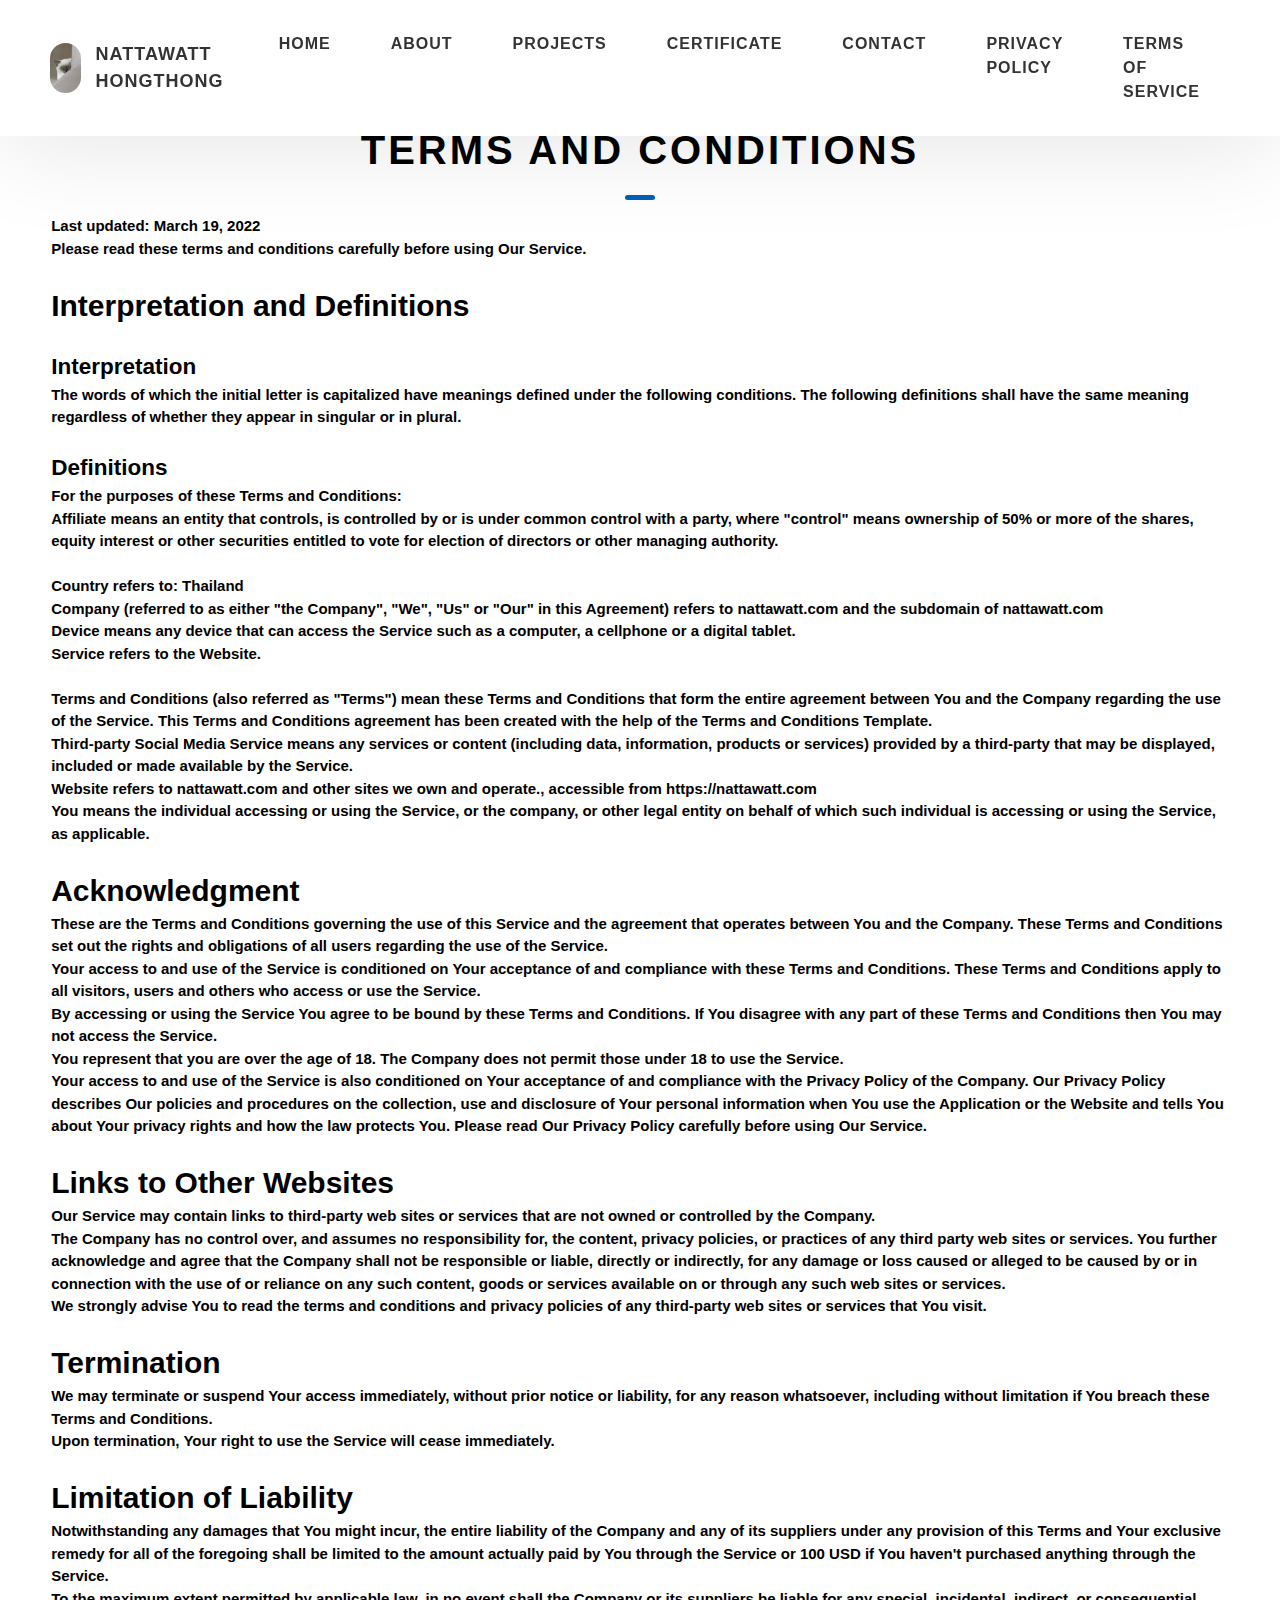
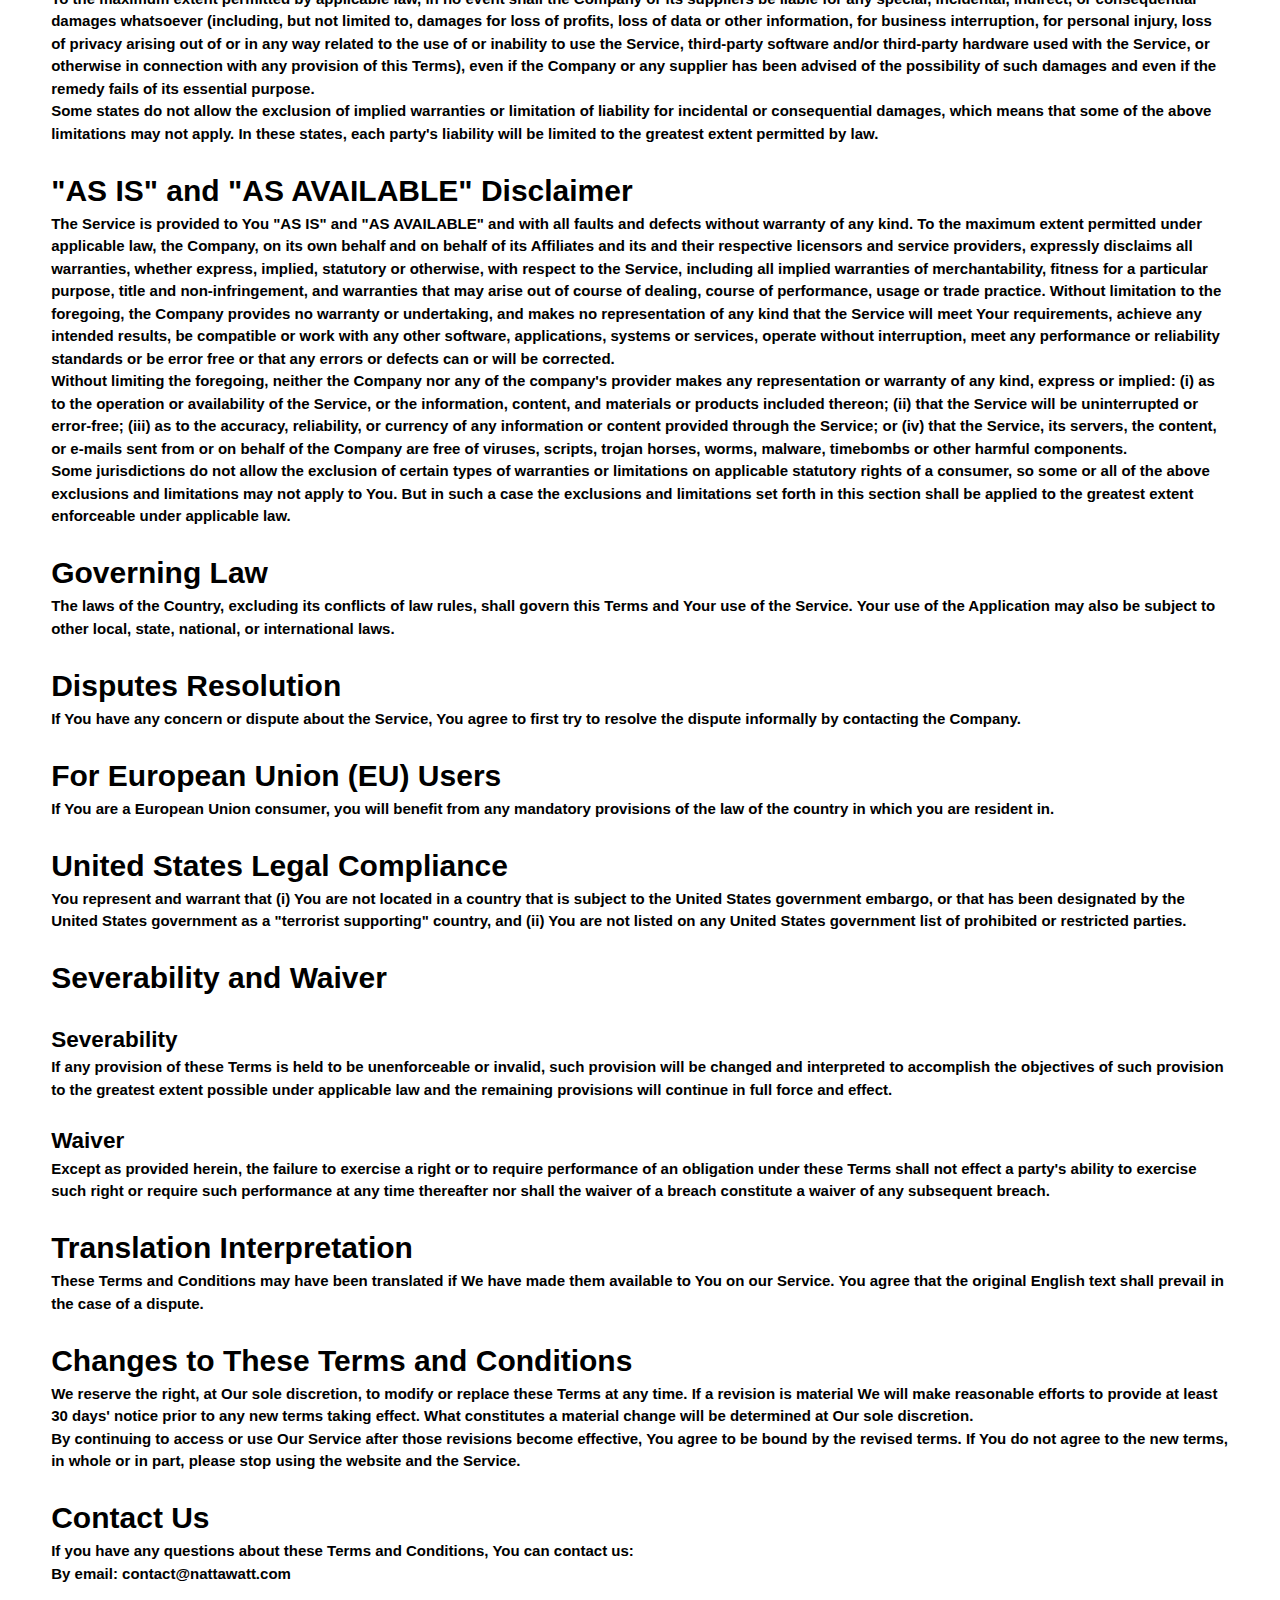
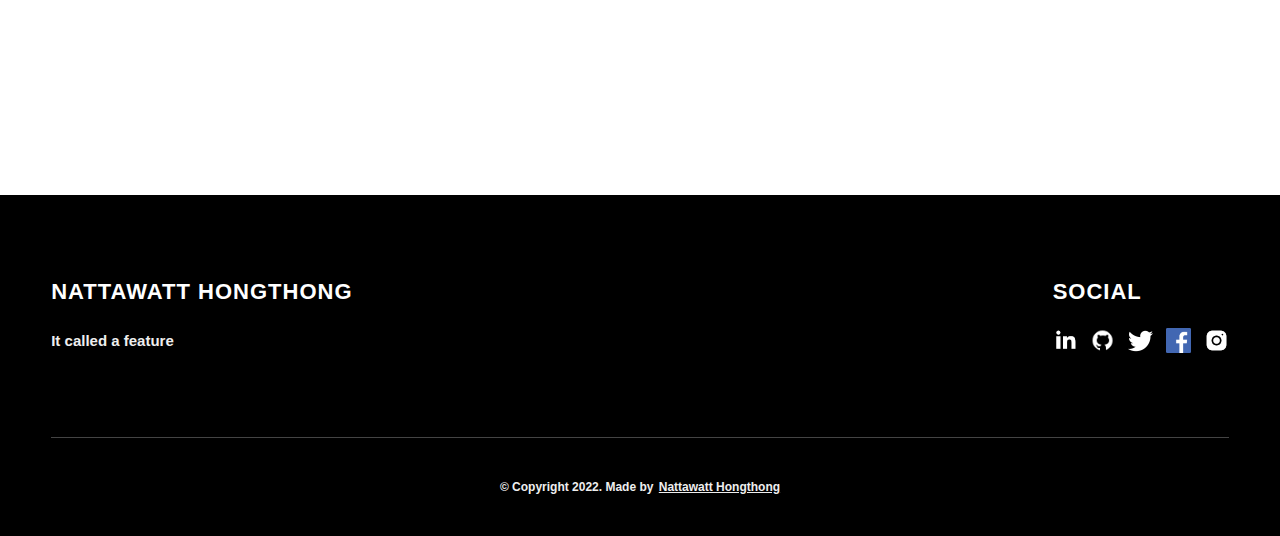
<file: archive/terms.html>
<!DOCTYPE html>
<html lang="en">
  <head>
    <meta charset="UTF-8" />
    <meta name="viewport" content="width=device-width, initial-scale=1.0" />
    <meta http-equiv="X-UA-Compatible" content="ie=edge" />
    <meta name="author" content="Nattawatt Hongthong">
    <title>Terms of service </title>
    <meta name="description" content="Nattawatt Webpage & Portfolio" />

    <link rel="stylesheet" href="css/style.css" />

    <link rel="preconnect" href="https://fonts.googleapis.com" />
    <link rel="preconnect" href="https://fonts.gstatic.com" crossorigin />
    <link rel="stylesheet" href="https://fonts.googleapis.com/css2?family=Source+Sans+Pro:wght@400;600;700;900&display=swap" />

  </head>
  <body>
    <header class="header">
      <div class="header__content">
        <div class="header__logo-container">
          <div class="header__logo-img-cont">
            <img
              src="./assets/png/kiddo.jpg"
              alt="Nattawatt Logo Image"
              class="header__logo-img"
            />
          </div>
          <span class="header__logo-sub">Nattawatt Hongthong</span>
        </div>
        <div class="header__main">
          <ul class="header__links">
            <li class="header__link-wrapper">
              <a href="./index.html" class="header__link"> Home </a>
            </li>
            <li class="header__link-wrapper">
              <a href="./index.html#about" class="header__link">About </a>
            </li>
            <li class="header__link-wrapper">
              <a href="./index.html#projects" class="header__link">
                Projects
              </a>
            </li>
            <li class="header__link-wrapper">
                <a href="./certificate.html" class="header__link">
                    Certificate
                </a>
              </li>
            <li class="header__link-wrapper">
              <a href="./index.html#contact" class="header__link"> 
                Contact
               </a>
            </li>
            <li class="header__link-wrapper">
              <a href="./policy.html" class="header__link">
                 Privacy Policy
              </a>
            </li>
            <li class="header__link-wrapper">
              <a href="./terms.html" class="header__link"> 
                Terms Of Service
              </a>
            </li>
          </ul>
          <div class="header__main-ham-menu-cont">
            <img
              src="./assets/svg/ham-menu.svg"
              alt="hamburger menu"
              class="header__main-ham-menu"
            />
            <img
              src="./assets/svg/ham-menu-close.svg"
              alt="hamburger menu close"
              class="header__main-ham-menu-close d-none"
            />
          </div>
        </div>
      </div>
      <div class="header__sm-menu">
        <div class="header__sm-menu-content">
          <ul class="header__sm-menu-links">
            <a href="./index.html" class="header__link"> Home </a>
          </li>
          <li class="header__link-wrapper">
            <a href="./index.html#about" class="header__link">About </a>
          </li>
          <li class="header__link-wrapper">
            <a href="./index.html#projects" class="header__link">
              Projects
            </a>
          </li>
          <li class="header__link-wrapper">
            <a href="./certificate.html" class="header__link">
                certificate
            </a>
          </li>
          <li class="header__link-wrapper">
            <a href="./index.html#contact" class="header__link"> 
              Contact 
            </a>
          </li>
          <li class="header__link-wrapper">
            <a href="./policy.html" class="header__link">
               Privacy Policy
            </a>
          </li>
          <li class="header__link-wrapper">
            <a href="./terms.html" class="header__link"> 
              Terms Of Service
            </a>
          </li>
          </ul>
        </div>
      </div>
    </header>
      </section>
    
    <section id="policy" class="policy sec-pad">
      <div class="main-container">
        <h2 class="heading heading-sec heading-sec__mb-med">
          <span class="heading-sec__main">Terms and Conditions</span>
          <strong class="heading-thr__sub">
<p>Last updated: March 19, 2022</p>
<p>Please read these terms and conditions carefully before using Our Service.</p>
<br>
<h1>Interpretation and Definitions</h1>
<br>
<h2>Interpretation</h2>
<p>The words of which the initial letter is capitalized have meanings defined under the following conditions. The following definitions shall have the same meaning regardless of whether they appear in singular or in plural.</p>
<br>
<h2>Definitions</h2>
<p>For the purposes of these Terms and Conditions:</p>
<ul>
<li>
<p><strong>Affiliate</strong> means an entity that controls, is controlled by or is under common control with a party, where &quot;control&quot; means ownership of 50% or more of the shares, equity interest or other securities entitled to vote for election of directors or other managing authority.</p>
</li>
<li>
  <br>
<p><strong>Country</strong> refers to:  Thailand</p>
</li>
<li>
<p><strong>Company</strong> (referred to as either &quot;the Company&quot;, &quot;We&quot;, &quot;Us&quot; or &quot;Our&quot; in this Agreement) refers to nattawatt.com and the subdomain of nattawatt.com</p>
</li>
<li>
<p><strong>Device</strong> means any device that can access the Service such as a computer, a cellphone or a digital tablet.</p>
</li>
<li>
<p><strong>Service</strong> refers to the Website.</p>
</li>
<li>
  <br>
<p><strong>Terms and Conditions</strong> (also referred as &quot;Terms&quot;) mean these Terms and Conditions that form the entire agreement between You and the Company regarding the use of the Service. This Terms and Conditions agreement has been created with the help of the <a href="https://www.privacypolicies.com/blog/sample-terms-conditions-template/" target="_blank">Terms and Conditions Template</a>.</p>
</li>
<li>
<p><strong>Third-party Social Media Service</strong> means any services or content (including data, information, products or services) provided by a third-party that may be displayed, included or made available by the Service.</p>
</li>
<li>
<p><strong>Website</strong> refers to nattawatt.com and other sites we own and operate., accessible from <a href="https://nattawatt.com" rel="external nofollow noopener" target="_blank">https://nattawatt.com</a></p>
</li>
<li>
<p><strong>You</strong> means the individual accessing or using the Service, or the company, or other legal entity on behalf of which such individual is accessing or using the Service, as applicable.</p>
</li>
</ul>
<br>
<h1>Acknowledgment</h1>
<p>These are the Terms and Conditions governing the use of this Service and the agreement that operates between You and the Company. These Terms and Conditions set out the rights and obligations of all users regarding the use of the Service.</p>
<p>Your access to and use of the Service is conditioned on Your acceptance of and compliance with these Terms and Conditions. These Terms and Conditions apply to all visitors, users and others who access or use the Service.</p>
<p>By accessing or using the Service You agree to be bound by these Terms and Conditions. If You disagree with any part of these Terms and Conditions then You may not access the Service.</p>
<p>You represent that you are over the age of 18. The Company does not permit those under 18 to use the Service.</p>
<p>Your access to and use of the Service is also conditioned on Your acceptance of and compliance with the Privacy Policy of the Company. Our Privacy Policy describes Our policies and procedures on the collection, use and disclosure of Your personal information when You use the Application or the Website and tells You about Your privacy rights and how the law protects You. Please read Our Privacy Policy carefully before using Our Service.</p>
<br>
<h1>Links to Other Websites</h1>
<p>Our Service may contain links to third-party web sites or services that are not owned or controlled by the Company.</p>
<p>The Company has no control over, and assumes no responsibility for, the content, privacy policies, or practices of any third party web sites or services. You further acknowledge and agree that the Company shall not be responsible or liable, directly or indirectly, for any damage or loss caused or alleged to be caused by or in connection with the use of or reliance on any such content, goods or services available on or through any such web sites or services.</p>
<p>We strongly advise You to read the terms and conditions and privacy policies of any third-party web sites or services that You visit.</p>
<br>
<h1>Termination</h1>
<p>We may terminate or suspend Your access immediately, without prior notice or liability, for any reason whatsoever, including without limitation if You breach these Terms and Conditions.</p>
<p>Upon termination, Your right to use the Service will cease immediately.</p>
<br>
<h1>Limitation of Liability</h1>
<p>Notwithstanding any damages that You might incur, the entire liability of the Company and any of its suppliers under any provision of this Terms and Your exclusive remedy for all of the foregoing shall be limited to the amount actually paid by You through the Service or 100 USD if You haven't purchased anything through the Service.</p>
<p>To the maximum extent permitted by applicable law, in no event shall the Company or its suppliers be liable for any special, incidental, indirect, or consequential damages whatsoever (including, but not limited to, damages for loss of profits, loss of data or other information, for business interruption, for personal injury, loss of privacy arising out of or in any way related to the use of or inability to use the Service, third-party software and/or third-party hardware used with the Service, or otherwise in connection with any provision of this Terms), even if the Company or any supplier has been advised of the possibility of such damages and even if the remedy fails of its essential purpose.</p>
<p>Some states do not allow the exclusion of implied warranties or limitation of liability for incidental or consequential damages, which means that some of the above limitations may not apply. In these states, each party's liability will be limited to the greatest extent permitted by law.</p>
<br>
<h1>&quot;AS IS&quot; and &quot;AS AVAILABLE&quot; Disclaimer</h1>
<p>The Service is provided to You &quot;AS IS&quot; and &quot;AS AVAILABLE&quot; and with all faults and defects without warranty of any kind. To the maximum extent permitted under applicable law, the Company, on its own behalf and on behalf of its Affiliates and its and their respective licensors and service providers, expressly disclaims all warranties, whether express, implied, statutory or otherwise, with respect to the Service, including all implied warranties of merchantability, fitness for a particular purpose, title and non-infringement, and warranties that may arise out of course of dealing, course of performance, usage or trade practice. Without limitation to the foregoing, the Company provides no warranty or undertaking, and makes no representation of any kind that the Service will meet Your requirements, achieve any intended results, be compatible or work with any other software, applications, systems or services, operate without interruption, meet any performance or reliability standards or be error free or that any errors or defects can or will be corrected.</p>
<p>Without limiting the foregoing, neither the Company nor any of the company's provider makes any representation or warranty of any kind, express or implied: (i) as to the operation or availability of the Service, or the information, content, and materials or products included thereon; (ii) that the Service will be uninterrupted or error-free; (iii) as to the accuracy, reliability, or currency of any information or content provided through the Service; or (iv) that the Service, its servers, the content, or e-mails sent from or on behalf of the Company are free of viruses, scripts, trojan horses, worms, malware, timebombs or other harmful components.</p>
<p>Some jurisdictions do not allow the exclusion of certain types of warranties or limitations on applicable statutory rights of a consumer, so some or all of the above exclusions and limitations may not apply to You. But in such a case the exclusions and limitations set forth in this section shall be applied to the greatest extent enforceable under applicable law.</p>
<br>
<h1>Governing Law</h1>
<p>The laws of the Country, excluding its conflicts of law rules, shall govern this Terms and Your use of the Service. Your use of the Application may also be subject to other local, state, national, or international laws.</p>
<br>
<h1>Disputes Resolution</h1>
<p>If You have any concern or dispute about the Service, You agree to first try to resolve the dispute informally by contacting the Company.</p>
<br>
<h1>For European Union (EU) Users</h1>
<p>If You are a European Union consumer, you will benefit from any mandatory provisions of the law of the country in which you are resident in.</p>
<br>
<h1>United States Legal Compliance</h1>
<p>You represent and warrant that (i) You are not located in a country that is subject to the United States government embargo, or that has been designated by the United States government as a &quot;terrorist supporting&quot; country, and (ii) You are not listed on any United States government list of prohibited or restricted parties.</p>
<br>
<h1>Severability and Waiver</h1>
<br>
<h2>Severability</h2>
<p>If any provision of these Terms is held to be unenforceable or invalid, such provision will be changed and interpreted to accomplish the objectives of such provision to the greatest extent possible under applicable law and the remaining provisions will continue in full force and effect.</p>
<br>
<h2>Waiver</h2>
<p>Except as provided herein, the failure to exercise a right or to require performance of an obligation under these Terms shall not effect a party's ability to exercise such right or require such performance at any time thereafter nor shall the waiver of a breach constitute a waiver of any subsequent breach.</p>
<br>
<h1>Translation Interpretation</h1>
<p>These Terms and Conditions may have been translated if We have made them available to You on our Service.
You agree that the original English text shall prevail in the case of a dispute.</p>
<br>
<h1>Changes to These Terms and Conditions</h1>
<p>We reserve the right, at Our sole discretion, to modify or replace these Terms at any time. If a revision is material We will make reasonable efforts to provide at least 30 days' notice prior to any new terms taking effect. What constitutes a material change will be determined at Our sole discretion.</p>
<p>By continuing to access or use Our Service after those revisions become effective, You agree to be bound by the revised terms. If You do not agree to the new terms, in whole or in part, please stop using the website and the Service.</p>
<br>
<h1>Contact Us</h1>
<p>If you have any questions about these Terms and Conditions, You can contact us:</p>
<ul>
<li>By email: contact@nattawatt.com</li>
</ul>
    </section>

    <footer class="main-footer">
      <div class="main-container">
        <div class="main-footer__upper">
          <div class="main-footer__row main-footer__row-1">
            <h2 class="heading heading-sm main-footer__heading-sm">
              <span>Social</span>
            </h2>
            <div class="main-footer__social-cont">
              <a target="_blank" rel="noreferrer" href="https://www.linkedin.com/in/nattawatt-hongthong/">
                <img
                  class="main-footer__icon"
                  src="./assets/png/linkedin-ico.png"
                  alt="icon"
                />
              </a>
              <a target="_blank" rel="noreferrer" href="https://github.com/RealNattawattHongthong">
                <img
                  class="main-footer__icon"
                  src="./assets/png/github-ico.png"
                  alt="icon"
                />
              </a>
              <a target="_blank" rel="noreferrer" href="https://twitter.com/nattawatt17">
                <img
                  class="main-footer__icon"
                  src="./assets/png/twitter-ico.png"
                  alt="icon"
                />
              </a>
              <a target="_blank" rel="noreferrer" href="https://facebook.com/nattawatt.hongthong">
                <img
                  class="main-footer__icon"
                  src="./assets/png/fb-ico.png"
                  alt="icon"
                />
              </a>
              <a target="_blank" rel="noreferrer" href="https://instagram.com/nattawatthongthong">
                <img
                  class="main-footer__icon main-footer__icon--mr-none"
                  src="./assets/png/insta-ico.png"
                  alt="icon"
                />
              </a>
            </div>
          </div>
          <div class="main-footer__row main-footer__row-2">
            <h4 class="heading heading-sm text-lt">Nattawatt Hongthong</h4>
            <p class="main-footer__short-desc">
              It called a feature
            </p>
          </div>
        </div>

        <div class="main-footer__lower">
          &copy; Copyright 2022. Made by
          <a rel="noreferrer" target="_blank" href="https://nattawatt.com"
            >Nattawatt Hongthong</a
          >
        </div>
      </div>
    </footer>

    <script src="./index.js"></script>
    <script src="./cookie.js" type="text/javascript"></script>
  </body>
</html>
</file>
<file: archive/css/style.css>
*,*::after,*::before{
    margin:0;
    padding:0;
    box-sizing:inherit;
    font-family:inherit
}
html{
    font-size:62.5%;
    scroll-behavior:smooth
}
@media only screen and (max-width: 75em){
    html{
        font-size:59%
    }
}
@media only screen and (max-width: 56.25em){
    html{
        font-size:56%
    }
}
@media only screen and (min-width: 112.5em){
    html{
        font-size:65%
    }
}
body{
    box-sizing:border-box;
    position:relative;
    line-height:1.5;
    font-family:sans-serif;
    overflow-x:hidden;
    overflow-y:scroll;
    font-family: 'IBM Plex Sans', sans-serif;
    font-family: 'IBM Plex Sans Thai', sans-serif;
}
a{
    text-decoration:none;
    color:inherit
}
li{
    list-style:none
}
input:focus,button:focus,a:focus,textarea:focus{
    outline:none
}
button{
    border:none;
    cursor:pointer
}
textarea{
    resize:none
}
.heading-primary{
    font-size:6rem;
    text-transform:uppercase;
    letter-spacing:3px;
    text-align:center
}
@media only screen and (max-width: 37.5em){
    .heading-primary{
        font-size:4.5rem
    }
}
.heading-sec__mb-bg{
    margin-bottom:11rem
}
@media only screen and (max-width: 56.25em){
    .heading-sec__mb-bg{
        margin-bottom:8rem
    }
}
.heading-sec__mb-med{
    margin-bottom:9rem
}
@media only screen and (max-width: 56.25em){
    .heading-sec__mb-med{
        margin-bottom:8rem
    }
}
.heading-sec__main{
    display:block;
    font-size:4rem;
    text-transform:uppercase;
    letter-spacing:1px;
    letter-spacing:3px;
    text-align:center;
    margin-bottom:3.5rem;
    position:relative
}
.heading-sec__main--lt{
    color:#fff
}
.heading-sec__main--lt::after{
    content:'';
    background:#fff !important
}
.heading-sec__main::after{
    content:'';
    position:absolute;
    top:calc(100% + 1.5rem);
    height:5px;
    width:3rem;
    background:#0062b9;
    left:50%;
    transform:translateX(-50%);
    border-radius:5px
}
@media only screen and (max-width: 37.5em){
    .heading-sec__main::after{
        top:calc(100% + 1.2rem)
    }
}
.heading-sec__sub{
    display:block;
    text-align:center;
    color:#777;
    font-size:2rem;
    font-weight:500;
    max-width:80rem;
    margin:auto;
    line-height:1.6
}
@media only screen and (max-width: 37.5em){
    .heading-sec__sub{
        font-size:1.8rem
    }
}
.heading-sec__sub--lt{
    color:#eee
}
.heading-sm{
    font-size:2.2rem;
    text-transform:uppercase;
    letter-spacing:1px
}
.main-container{
    max-width:120rem;
    margin:auto;
    width:92%
}
.btn{
    background:#fff;
    color:#333;
    text-transform:uppercase;
    letter-spacing:2px;
    display:inline-block;
    font-weight:700;
    border-radius:5px;
    box-shadow:0 5px 15px 0 rgba(0,0,0,0.15);
    transition:transform .3s
}
.btn:hover{
    transform:translateY(-3px)
}
.btn--bg{
    padding:1.5rem 8rem;
    font-size:2rem
}
.btn--med{
    padding:1.5rem 5rem;
    font-size:1.6rem
}
.btn--theme{
    background:#0062b9;
    color:#fff
}
.btn--theme-inv{
    color:#0062b9;
    background:#fff;
    border:2px solid #0062b9;
    box-shadow:none;
    padding:calc(1.5rem - 2px) calc(5rem - 2px)
}
.sec-pad{
    padding:12rem 0
}
@media only screen and (max-width: 56.25em){
    .sec-pad{
        padding:8rem 0
    }
}
.text-primary{
    color:#fff;
    font-size:2.2rem;
    text-align:center;
    width:100%;
    line-height:1.6
}
@media only screen and (max-width: 37.5em){
    .text-primary{
        font-size:2rem
    }
}
.d-none{
    display:none
}
.home-hero{
    color:#fff;
    background:linear-gradient(to right, rgba(0,98,185,0.8), rgba(0,98,185,0.8)),url(../../assets/svg/common-bg.svg);
    background-position:center;
    height:100vh;
    min-height:80rem;
    max-height:120rem;
    position:relative
}
@media only screen and (max-width: 37.5em){
    .home-hero{
        height:unset;
        min-height:unset
    }
}
.home-hero__socials{
    position:absolute;
    top:50%;
    border:2px solid #eee;
    border-left:2px solid #eee;
    transform:translateY(-50%)
}
@media only screen and (max-width: 56.25em){
    .home-hero__socials{
        display:none
    }
}
.home-hero__mouse-scroll-cont{
    position:absolute;
    bottom:3%;
    left:50%;
    transform:translateX(-50%)
}
@media only screen and (max-width: 37.5em){
    .home-hero__mouse-scroll-cont{
        display:none
    }
}
.home-hero__social{
    width:5rem
}
.home-hero__social-icon-link{
    width:100%;
    display:block;
    padding:1.2rem;
    border-bottom:2px solid #eee;
    transition:background .3s
}
.home-hero__social-icon-link:hover{
    background:rgba(255,255,255,0.1)
}
.home-hero__social-icon-link--bd-none{
    border-bottom:0
}
.home-hero__social-icon{
    width:100%
}
.home-hero__content{
    position:absolute;
    top:50%;
    left:50%;
    transform:translate(-50%, -50%);
    max-width:90rem;
    width:92%
}
@media only screen and (max-width: 37.5em){
    .home-hero__content{
        padding:19rem 0 13rem 0;
        margin:auto;
        position:static;
        transform:translate(0, 0)
    }
}
.home-hero__info{
    margin:3rem auto 0 auto;
    max-width:80rem
}
.home-hero__cta{
    margin-top:5rem;
    text-align:center
}
.about{
    background:#fafafa
}
.about__content{
    display:grid;
    grid-template-columns:1fr 1fr;
    grid-gap:10rem
}
@media only screen and (max-width: 56.25em){
    .about__content{
        grid-template-columns:1fr;
        grid-gap:8rem
    }
}
.about__content-title{
    font-weight:700;
    font-size:2.8rem;
    margin-bottom:3rem
}
@media only screen and (max-width: 37.5em){
    .about__content-title{
        font-size:2.4rem
    }
}
.about__content-details-para{
    font-size:1.8rem;
    color:grey;
    max-width:60rem;
    line-height:1.7;
    margin-bottom:1rem
}
.about__content-details-para--hl{
    font-weight:700;
    margin:0 3px
}
.about__content-details-para:last-child{
    margin-bottom:4rem
}
.projects__row{
    display:grid;
    grid-template-columns:1.5fr 1fr;
    grid-gap:5rem;
    margin-bottom:11rem
}
@media only screen and (max-width: 56.25em){
    .projects__row{
        grid-template-columns:1fr;
        grid-gap:2rem;
        margin-bottom:8rem
    }
}
@media only screen and (max-width: 56.25em){
    .projects__row{
        text-align:center;
    }
}
.projects__row:last-child{
    margin-bottom:0
}
.projects__row-img-cont{
    overflow:hidden
}
.projects__row-img{
    width:70%;
    display:inline-flex;
    -o-object-fit:cover;
    object-fit:cover
}
.discord{
    width:30%;
    display:inline-flex;
    -o-object-fit:cover;
    object-fit:cover
}
.cert-img{
    width:100%;
    display:inline-flex;
    -o-object-fit:cover;
    object-fit:cover
}
.projects__row-content{
    padding:2rem 0;
    display:flex;
    justify-content:center;
    flex-direction:column;
    align-items:flex-start
}
@media only screen and (max-width: 56.25em){
    .projects__row-content{
        align-items:center
    }
}
.projects__row-content-title{
    font-weight:700;
    font-size:2.8rem;
    margin-bottom:2rem
}
@media only screen and (max-width: 37.5em){
    .projects__row-content-title{
        font-size:2.4rem
    }
}
.projects__row-content-desc{
    font-size:1.8rem;
    color:grey;
    max-width:65rem;
    line-height:1.7;
    margin-bottom:3rem
}
@media only screen and (max-width: 37.5em){
    .projects__row-content-desc{
        font-size:1.7rem
    }
}
.contact{
    background:linear-gradient(to right, rgba(0,98,185,0.8), rgba(0,98,185,0.8)),url(../../assets/svg/common-bg.svg);
    background-size:cover;
    background-position:center
}
.contact__form-container{
    box-shadow:0 0 10px rgba(0,0,0,0.1);
    background:white;
    padding:4rem;
    margin-top:6rem;
    max-width:80rem;
    text-align:right;
    width:95%;
    border-radius:5px;
    margin:5rem auto 0 auto
}
@media only screen and (max-width: 37.5em){
    .contact__form-container{
        padding:3rem
    }
}
.contact__form-field{
    margin-bottom:4rem
}
@media only screen and (max-width: 37.5em){
    .contact__form-field{
        margin-bottom:3rem
    }
}
.contact__form-label{
    color:#666;
    font-size:1.4rem;
    letter-spacing:1px;
    font-weight:700;
    margin-bottom:1rem;
    display:block;
    text-align:left
}
.contact__form-input{
    color:#333;
    padding:2rem;
    width:100%;
    border:1px solid #ebebeb;
    font-size:1.6rem;
    letter-spacing:0px;
    background:#f0f0f0;
    border-radius:5px;
    font-weight:600
}
.contact__form-input::-moz-placeholder{
    color:#999;
    font-weight:600;
    font-size:1.6rem
}
.contact__form-input:-ms-input-placeholder{
    color:#999;
    font-weight:600;
    font-size:1.6rem
}
.contact__form-input::placeholder{
    color:#999;
    font-weight:600;
    font-size:1.6rem
}
.contact__form-input::-webkit-input-placeholder{
    color:#999;
    font-weight:600;
    font-size:1.6rem
}
.contact__form-input:-ms-input-placeholder{
    color:#999;
    font-weight:600;
    font-size:1.6rem
}
.contact__form-input::-ms-input-placeholder{
    color:#999;
    font-weight:600;
    font-size:1.6rem
}
.contact__form-input:-moz-placeholder{
    opacity:1;
    color:#999;
    font-weight:600;
    font-size:1.6rem
}
.contact__form-input::-moz-placeholder{
    opacity:1;
    color:#999;
    font-weight:600;
    font-size:1.6rem
}
.contact__btn{
    width:30%;
    padding:2rem 4rem;
    font-size:1.6rem
}
@media only screen and (max-width: 37.5em){
    .contact__btn{
        width:100%
    }
}
.project-cs-hero{
    color:#fff;
    background:linear-gradient(to right, rgba(0,98,185,0.8), rgba(0,98,185,0.8)),url(../../assets/svg/common-bg.svg);
    background-size:cover;
    background-position:center;
    position:relative
}
@media only screen and (max-width: 37.5em){
    .project-cs-hero{
        height:unset;
        min-height:unset
    }
}
.project-cs-hero__content{
    padding:25rem 0 17rem 0;
    max-width:90rem;
    width:92%;
    margin:auto
}
@media only screen and (max-width: 37.5em){
    .project-cs-hero__content{
        padding:19rem 0 13rem 0;
        margin:auto;
        position:static;
        transform:translate(0, 0)
    }
}
.project-cs-hero__info{
    margin:3rem auto 0 auto;
    max-width:80rem
}
.project-cs-hero__cta{
    margin-top:5rem;
    text-align:center
}
.project-details__content{
    padding:8rem 0;
    max-width:90rem;
    margin:auto
}
.project-details__content-title{
    font-weight:700;
    font-size:2.8rem;
    margin-bottom:3rem
}
@media only screen and (max-width: 37.5em){
    .project-details__content-title{
        font-size:2.4rem
    }
}
.project-details__showcase-img-cont{
    width:100%;
    margin-bottom:6rem
}
.project-details__showcase-img{
    width:100%
}
.project-details__content-main{
    width:100%;
    max-width:70rem;
    margin:auto
}
.project-details__desc{
    margin:0 0 7rem 0
}
.project-details__desc-para{
    font-size:1.8rem;
    line-height:1.7;
    color:grey;
    margin-bottom:2rem
}
.project-details__tools-used{
    margin:0 0 7rem 0
}
.project-details__tools-used-list{
    display:flex;
    flex-wrap:wrap
}
.project-details__tools-used-item{
    padding:1rem 2rem;
    margin-bottom:1.5rem;
    margin-right:1.5rem;
    font-size:1.6rem;
    background:rgba(153,153,153,0.2);
    border-radius:5px;
    font-weight:600;
    color:#777
}
.project-details__links{
    margin:0 0
}
.project-details__links-btn{
    margin-right:2rem
}
@media only screen and (max-width: 37.5em){
    .project-details__links-btn{
        margin-right:0;
        width:70%;
        margin-bottom:2rem;
        text-align:center
    }
}
.project-details__links-btn:last-child{
    margin:0
}
@media only screen and (max-width: 37.5em){
    .project-details__links-btn:last-child{
        margin:0
    }
}
.header{
    position:fixed;
    width:100%;
    z-index:1000;
    background:#000;
    background:#fff;
    box-shadow:0 10px 100px rgba(0,0,0,0.1)
}
.header__content{
    display:flex;
    align-items:center;
    justify-content:space-between;
    padding:1rem 5rem
}
@media only screen and (max-width: 56.25em){
    .header__content{
        padding:0 2rem
    }
}
.header__logo-container{
    display:flex;
    align-items:center;
    cursor:pointer;
    color:#333;
    transition:color .3s
}
.header__logo-container:hover{
    color:#0062b9
}
.header__logo-img-cont{
    width:5rem;
    height:5rem;
    border-radius:50px;
    overflow:hidden;
    margin-right:1.5rem;
    background:#0062b9
}
@media only screen and (max-width: 56.25em){
    .header__logo-img-cont{
        width:4.5rem;
        height:4.5rem;
        margin-right:1.2rem
    }
}
.header__logo-img{
    width:100%;
    height:100%;
    -o-object-fit:cover;
    object-fit:cover;
    -o-object-position:center;
    object-position:center;
    display:block
}
.header__logo-sub{
    font-size:1.8rem;
    text-transform:uppercase;
    font-weight:700;
    letter-spacing:1px
}
.header__links{
    display:flex
}
@media only screen and (max-width: 37.5em){
    .header__links{
        display:none
    }
}
.header__link{
    padding:2.2rem 3rem;
    display:inline-block;
    font-size:1.6rem;
    color:#333;
    text-transform:uppercase;
    letter-spacing:1px;
    font-weight:700;
    transition:color .3s
}
.header__link:hover{
    color:#0062b9
}
@media only screen and (max-width: 56.25em){
    .header__link{
        padding:3rem 1.8rem;
        font-size:1.5rem
    }
}
.header__main-ham-menu-cont{
    display:none;
    width:3rem;
    padding:2.2rem 0
}
@media only screen and (max-width: 37.5em){
    .header__main-ham-menu-cont{
        display:block
    }
}
.header__main-ham-menu{
    width:100%
}
.header__main-ham-menu-close{
    width:100%
}
.header__sm-menu{
    background:#fff;
    position:absolute;
    width:100%;
    top:100%;
    visibility:hidden;
    opacity:0;
    transition:all .3s;
    box-shadow:0px 5px 5px 0px rgba(0,0,0,0.1);
    -webkit-box-shadow:0px 5px 5px 0px rgba(0,0,0,0.1);
    -moz-box-shadow:0px 5px 5px 0px rgba(0,0,0,0.1)
}
.header__sm-menu--active{
    visibility:hidden;
    opacity:0
}
@media only screen and (max-width: 37.5em){
    .header__sm-menu--active{
        visibility:visible;
        opacity:1
    }
}
.header__sm-menu-link a{
    display:block;
    text-decoration:none;
    padding:2.5rem 3rem;
    font-size:1.6rem;
    color:#333;
    text-align:right;
    border-bottom:1px solid #eee;
    font-weight:700;
    text-transform:uppercase;
    letter-spacing:2px;
    transition:color .3s
}
.header__sm-menu-link a:hover{
    color:#0062b9
}
.header__sm-menu-link:first-child a{
    border-top:1px solid #eee
}
.header__sm-menu-link-last{
    border-bottom:0
}
.main-footer{
    background:#000;
    color:#fff
}
.main-footer__upper{
    display:flex;
    justify-content:space-between;
    padding:8rem 0
}
@media only screen and (max-width: 56.25em){
    .main-footer__upper{
        padding:6rem 0
    }
}
@media only screen and (max-width: 37.5em){
    .main-footer__upper{
        display:block
    }
}
.main-footer__row-1{
    order:2
}
@media only screen and (max-width: 56.25em){
    .main-footer__row-1{
        margin-bottom:5rem
    }
}
.main-footer__row-2{
    width:40%;
    order:1;
    max-width:50rem
}
@media only screen and (max-width: 56.25em){
    .main-footer__row-2{
        width:100%
    }
}
.main-footer__short-desc{
    margin-top:2rem;
    color:#eee;
    font-size:1.5rem;
    line-height:1.7
}
.main-footer__social-cont{
    margin-top:2rem
}
.main-footer__icon{
    margin-right:1rem;
    width:2.5rem
}
.main-footer__icon--mr-none{
    margin-right:0
}
.main-footer__lower{
    padding:4rem 0;
    border-top:1px solid #444;
    color:#eee;
    font-size:1.2rem;
    text-align:left;
    text-align:center
}
.main-footer__lower a{
    text-decoration:underline;
    font-weight:bold;
    margin-left:2px
}
@media only screen and (max-width: 56.25em){
    .main-footer__lower{
        padding:3.5rem 0
    }
}
.skills{
    display:flex;
    flex-wrap:wrap
}
.skills__skill{
    padding:1rem 2rem;
    margin-bottom:1.5rem;
    margin-right:2rem;
    font-size:1.6rem;
    background:rgba(153,153,153,0.2);
    border-radius:5px;
    font-weight:600;
    color:#777
}
.mouse{
    width:25px;
    height:40px;
    border:2px solid #eee;
    border-radius:60px;
    position:relative;
    overflow:hidden
}
.mouse::before{
    content:'';
    width:5px;
    height:5px;
    position:absolute;
    top:7px;
    left:50%;
    transform:translateX(-50%);
    background-color:#eee;
    border-radius:50%;
    opacity:1;
    animation:wheel 1.3s infinite;
    -webkit-animation:wheel 1.3s infinite
}
@keyframes wheel{
    to{
        opacity:0;
        top:27px
    }
}
@-webkit-keyframes wheel{
    to{
        opacity:0;
        top:27px
    }
}
.cookie-banner {
    position: fixed;
    bottom: 40px;
    left: 10%;
    right: 10%;
    width: 80%;
    padding: 5px 14px;
    display: flex;
    align-items: center;
    justify-content: space-between;
    background-color: #eee;
    border-radius: 5px;
    box-shadow: 0 0 2px 1px rgba(0, 0, 0, 0.2);
  }.close {
    height: 20px;
    background-color: #777;
    border: none;
    color: white;
    border-radius: 2px;
    cursor: pointer;
  }
  #cookiePopup {
    background: white;
    width: 25%;
    position: fixed;
    left: 10px;
    bottom: 20px;
    box-shadow: 0px 0px 15px #cccccc;
    padding: 5px 10px;
  }
    #cookiePopup p{
    text-align: left;
    font-size: 15px;
    color: #4e4e4e;
  }
  #cookiePopup button{
    width: 100%;
    border: navajowhite;
    background: #097fb7;
    padding: 5px;
    border-radius: 10px;
    color: white;
  }
</file>
